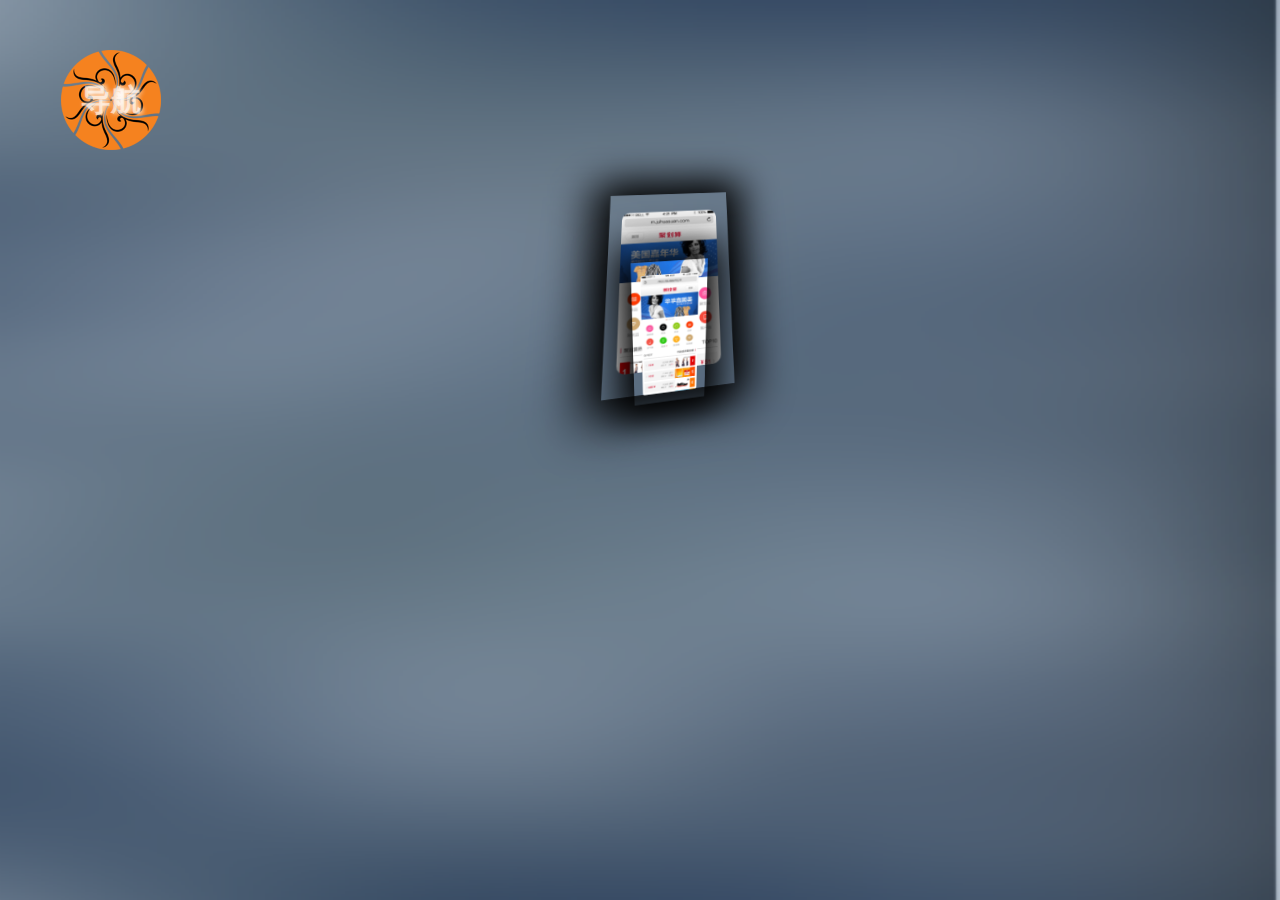
<file: index.html>
<!doctype html>
<html>
<head>
<meta charset="utf-8">
<title>手机作品页面</title>
<meta name="viewport" content="width=device-width, user-scalable=no, initial-scale=1.0">
<meta name="apple-mobile-web-app-capable" content="yes">
<meta name="apple-mobile-web-app-status-bar-style" content="black">
<link href="css/common.css" rel="stylesheet">
<link href="css/mobile.css"rel="stylesheet">
<link href="css/common.css" rel="stylesheet">
<script src="js/mobile.js"></script>
</head>

<body>
<div class="wrap">
	<a href="javascript:;" class="whole">导航</a>
    <input type="button" class="btn1" value="仿聚划算手机页面">
    <input type="button" class="btn2" value="华之腾手机页面">
    <input type="button" class="btn3" value="computer">
    <input type="button" class="btn4" value="自适应布局(gulp)">
    <ul	class="list">
    	<li>
        	<a href="javascript:;" target="_blank">
            	<div class="pad">
                	<span></span>
                </div>
            </a>
            <a href="javascript:;" target="_blank">
            	<div class="phone">
                	<span></span>
                </div>
            </a>
        </li>
    </ul>
</div>
</body>
</html>
</file>
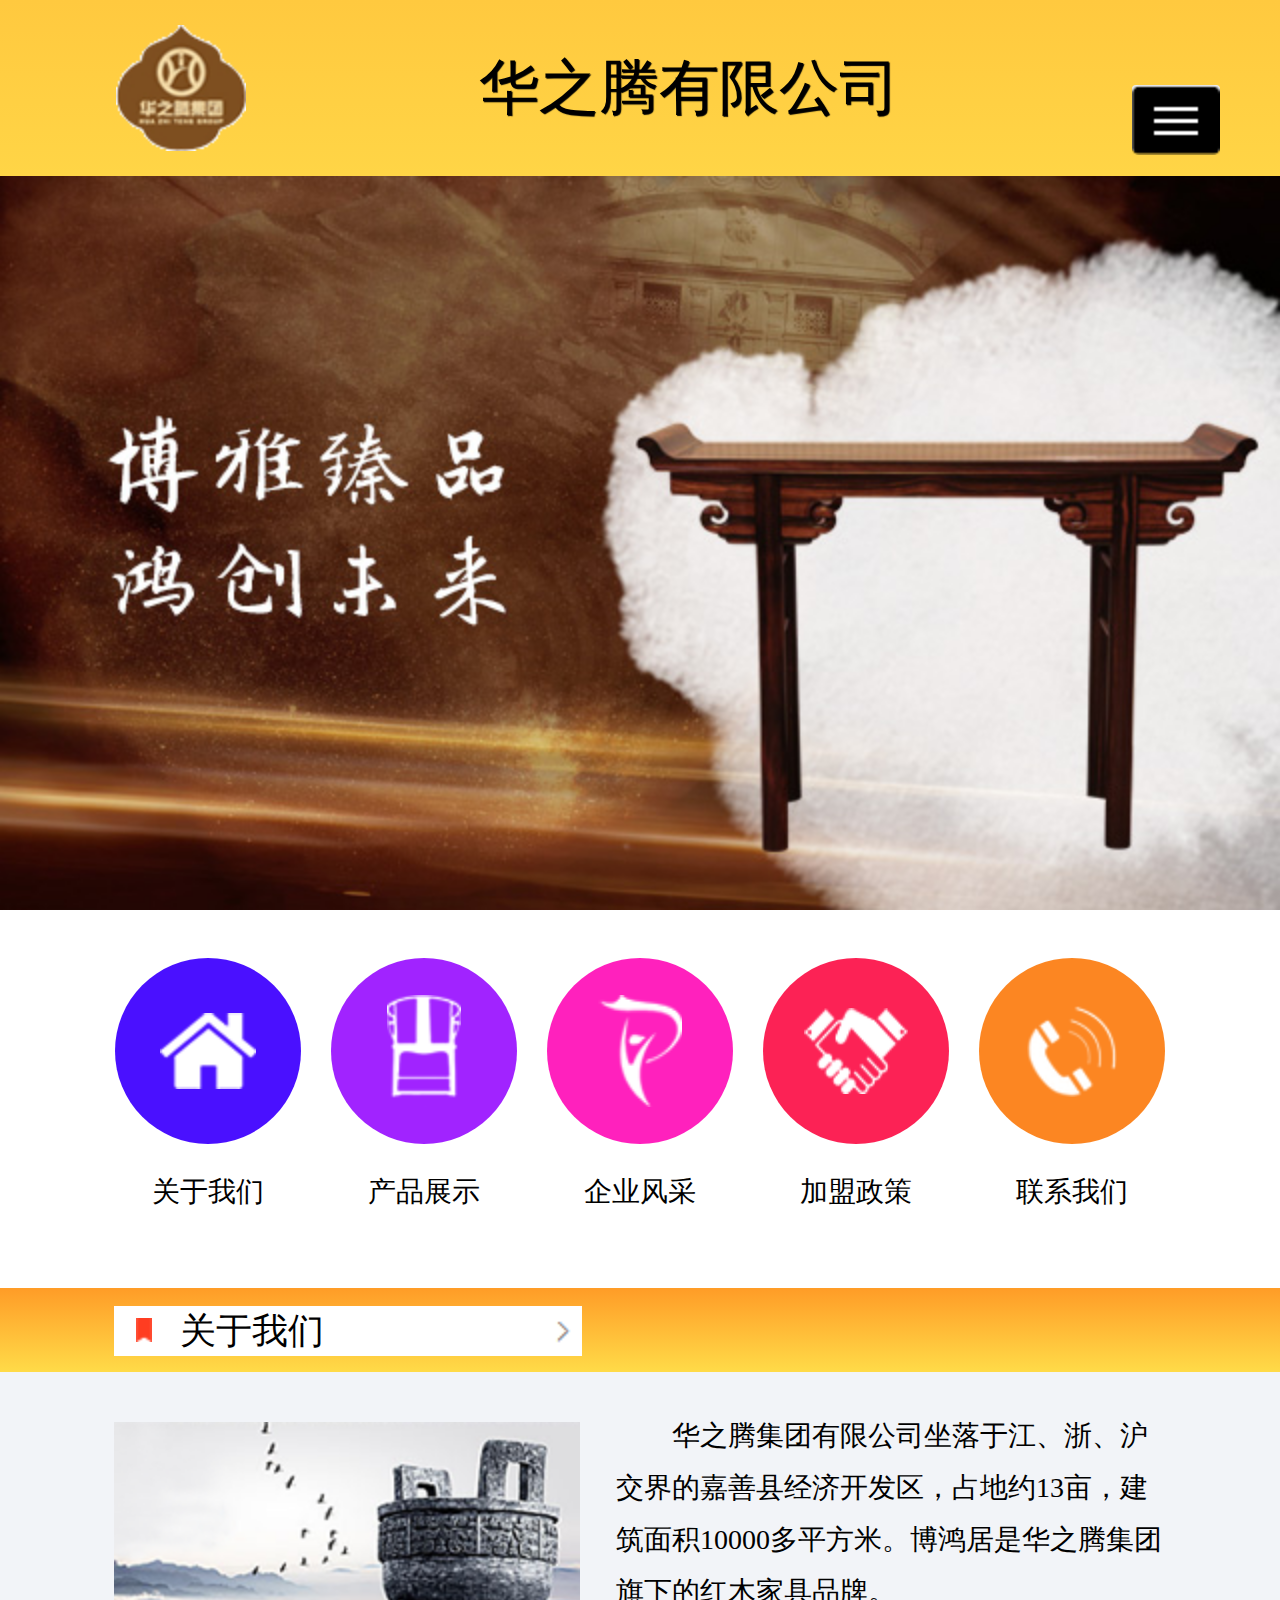
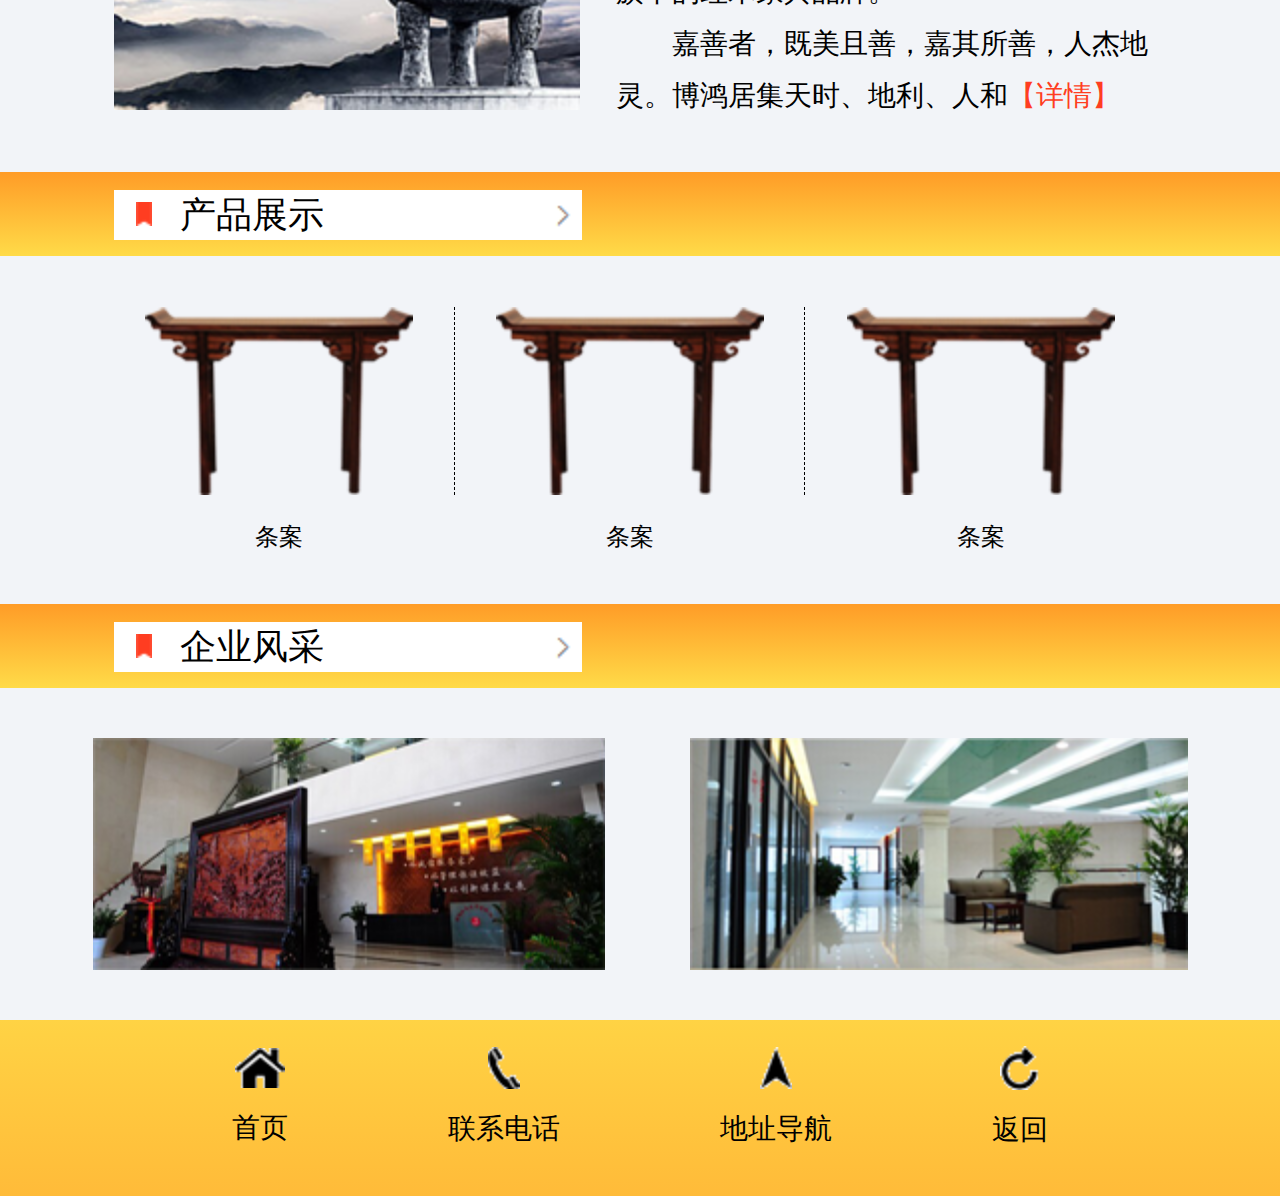
<file: hzt/index.html>
<!doctype html>
<html>
<head>
<meta charset="utf-8">
<title>华之腾微网站</title>
<meta name="viewport" content="width=device-width, user-scalable=no, inital-scale=1.0">
<meta name="apple-mobile-web-app-capable" content="yes">
<meta name="apple-mobile-web-app-status-bar-style" content="black" >
<link rel="stylesheet" href="css/common.css" >
<link rel="stylesheet" href="css/base.css">
<link rel="stylesheet" href="css/index.css">
<script src="js/base.js"></script>
</head>

<body>
	<div class="wrap">
    	<header>
        	<div class="g-head">
<!--            	<h1 class="logo"><img src="images/logo.png"></h1>
-->
				<div class="logo"><img src="images/logo.png"></div>
                <div class="h-tit">华之腾有限公司</div>
                <button class="menu-btn" type="button">
                   <img src="images/menu.png">
                </button>
                <div class="menu" id="menu">
                    <ul class="menu-list">
                        <li><a href="javascirpt:;" class="active">首页</a></li>
                        <li><a href="javascirpt:;">公司简介</a></li>
                        <li><a href="javascirpt:;">产品展示</a></li>
    
                        <li><a href="javascirpt:;">资质荣誉</a></li>
                        <li><a href="javascirpt:;">专卖店</a></li>
                        <li><a href="javascirpt:;">联系我们</a></li>
                    </ul>
                </div>
            </div>
        </header>
        <!-- 内容 start -->
        <!-- **************首页 start***************** -->
        <section class="cont s-index">
        	<!-- banner  start -->
            <div class="i-banner">
            	<ul>
                	<li><img src="images/index/1.jpg"></li>
                	<li><img src="images/index/2.jpg"></li>
                </ul>
            </div>
        	<!-- banner  end -->
            <!-- 中间导航 start -->
            <div class="s-bar">
            	<ul class="s-menu-list">
                	<li><a href="home.html" class="home"><em></em><span>关于我们</span></a></li>
                	<li><a href="product.html" class="product"><em></em><span>产品展示</span></a></li>
                	<li><a href="style.html" class="style"><em></em><span>企业风采</span></a></li>
                	<li><a href="join.html" class="join"><em></em><span>加盟政策</span></a></li>
                	<li><a href="contact.html" class="contact"><em></em><span>联系我们</span></a></li>
                </ul>
            </div>
            <!-- 中间导航 start -->
            <!-- 分块介绍 start -->
            <div class="s-content">
            	<!-- 关于我们 -->
            	<div class="cont-bar">
                	<div class="cont-tit">
                    	<span>关于我们</span>
                        <a href="home.html"><i></i></a>
                    </div>
                </div>
                <div class="cont-itme">
                	<div class="home clearfix">
                    	<img src="images/index/home-img.png">
                        <div class="home-text">
                        	<p>华之腾集团有限公司坐落于江、浙、沪交界的嘉善县经济开发区，占地约13亩，建筑面积10000多平方米。博鸿居是华之腾集团旗下的红木家具品牌。
</p>
							<p>嘉善者，既美且善，嘉其所善，人杰地灵。博鸿居集天时、地利、人和<a href="javascript:;" class="more">【详情】</a></p>
                        </div>
                    </div>
               	</div>
            </div>
            <!-- 产品展示 -->
            <div class="s-content">
            	<!-- 产品展示 -->
            	<div class="cont-bar">
                	<div class="cont-tit">
                    	<span>产品展示</span>
                        <a href="product.html"><i></i></a>
                    </div>
                </div>
                <div class="cont-itme">
                	<div class="product clearfix">
                    	<ul class="prod-list">
                        	<li>
                            	<a href="javascript:;">
                                	<img src="images/index/production.png">
                                </a>
                                <span>条案</span>
                            </li>
                        	<li>
                            	<a href="javascript:;">
                                	<img src="images/index/production.png">
                                </a>
                                <span>条案</span>
                            </li>
                        	<li>
                            	<a href="javascript:;">
                                	<img src="images/index/production.png">
                                </a>
                                <span>条案</span>
                            </li>
                        </ul>
                    </div>
               	</div>
            </div>
            <!-- 产品展示 end -->
            <!-- 企业风采 start -->
            <div class="s-content">
            	<!-- 企业风采 -->
            	<div class="cont-bar">
                	<div class="cont-tit">
                    	<span>企业风采</span>
                        <a href="style.html"><i></i></a>
                    </div>
                </div>
                <div class="cont-itme">
                	<div class="style">
                    	<ul class="style-list">
                        	<li><a href="javascript:;" class="style-a"><img src="images/index/style-2.png"></a></li>
                        	<li><a href="javascript:;" class="style-b"><img src="images/index/style-1.png"></a></li>

                        </ul>
                    </div>
               	</div>
            </div>
            <!-- 企业风采 end -->
            <!-- 分块介绍 end -->
        </section>
        <!-- **************首页 end***************** -->
        <!-- 内容 end -->
        <footer>
        	<div class="f-nav">
            	<a href="index.html" class="home"><img src="images/home.png">首页</a>
                <a href="contact.html" class="phone"><img src="images/phone.png">联系电话</a>
            	<a href="javascript:;" class="address"><img src="images/address.png">地址导航</a>
                <a href="index.html" class="return"><img src="images/return.png">返回</a>
            </div>
        </footer>
    </div>
</body>
</html>
</file>
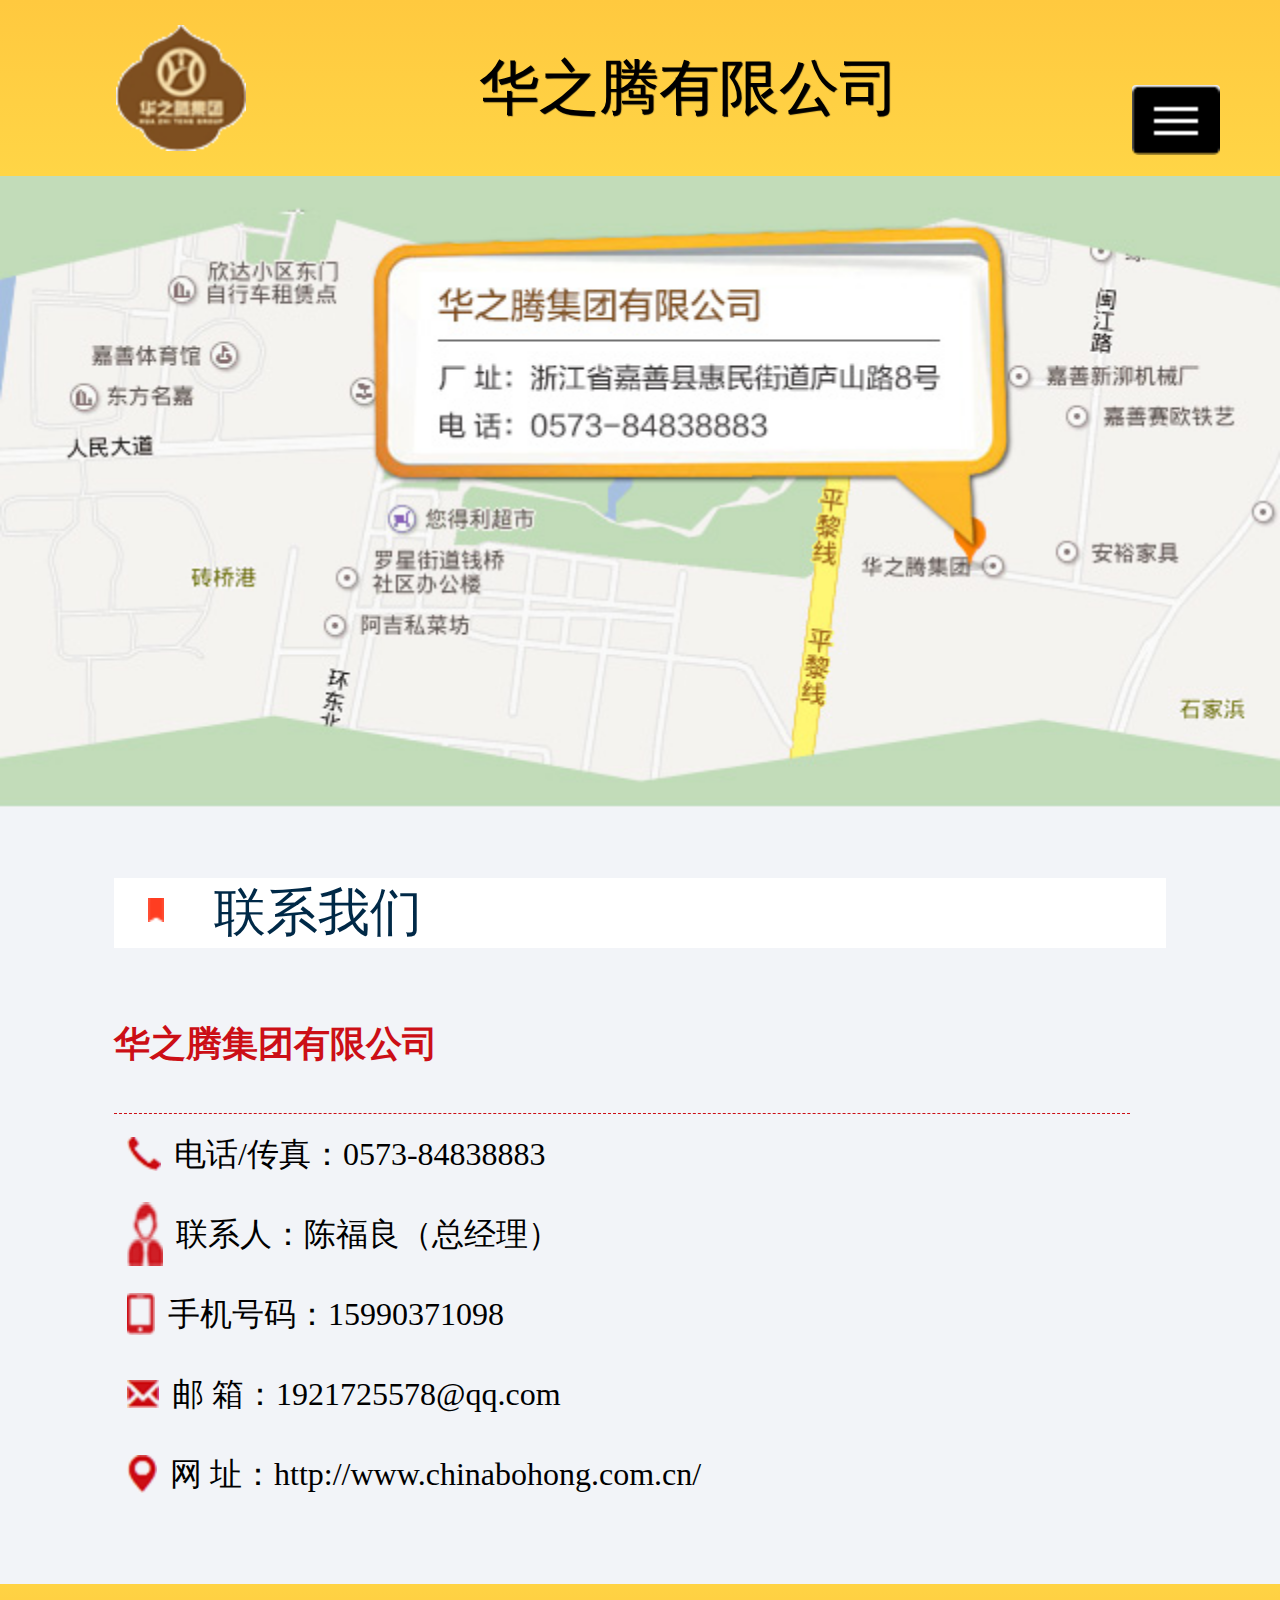
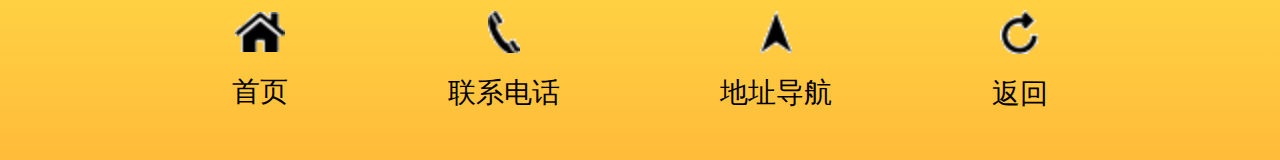
<file: hzt/contact.html>
<!doctype html>
<html>
<head>
<meta charset="utf-8">
<title>华之腾微网站</title>
<meta name="viewport" content="width=device-width, user-scalable=no, inital-scale=1.0">
<meta name="apple-mobile-web-app-capable" content="yes">
<meta name="apple-mobile-web-app-status-bar-style" content="black" >
<link rel="stylesheet" href="css/common.css" >
<link rel="stylesheet" href="css/base.css">
<link rel="stylesheet" href="css/contact.css">
<script src="js/base.js"></script>
</head>

<body>
	<div class="wrap">
    	<header>
        	<div class="g-head">
<!--            	<h1 class="logo"><img src="images/logo.png"></h1>
-->
				<div class="logo"><img src="images/logo.png"></div>
                <div class="h-tit">华之腾有限公司</div>
                <button class="menu-btn" type="button">
                   <img src="images/menu.png">
                </button>
                <div class="menu">
                    <ul class="menu-list">
                        <li><a href="javascirpt:;" class="active">首页</a></li>
                        <li><a href="javascirpt:;">公司简介</a></li>
                        <li><a href="javascirpt:;">产品展示</a></li>
    
                        <li><a href="javascirpt:;">资质荣誉</a></li>
                        <li><a href="javascirpt:;">专卖店</a></li>
                        <li><a href="javascirpt:;">联系我们</a></li>
                    </ul>
                </div>
            </div>
        </header>
        <!-- 内容 start -->
        <section class="cont g-contact">
        	<!-- banner  start -->
            <div class="banner">
            	<img src="images/contact/map.jpg">
            </div>
            <div class="contact-show">
            	<div class="contact-bar">
                	<span>联系我们</span>
                </div>
                <div class="contact-item">
                	<h4 class="tit">华之腾集团有限公司</h4>
                    <ul class="cont-list">
                    	<li><span class="tel"><i>电话</i>电话/传真：0573-84838883</span></li>
                    	<li><span class="person"><i>联系人</i>联系人：陈福良（总经理）</span></li>
                    	<li><span class="phone"><i>手机号</i>手机号码：15990371098</span></li>
                    	<li><span class="email"><i>邮箱</i>邮 箱：1921725578@qq.com</span></li>
                    	<li><span class="address"><i>网址</i>网 址：<a>http://www.chinabohong.com.cn/</a></span></li>
                   </ul>
                </div>
            </div>
        	<!-- banner  end -->
        </section>
        <!-- 内容 end -->
        <footer>
        	<div class="f-nav">
            	<a href="index.html" class="home"><img src="images/home.png">首页</a>
                <a href="contact.html" class="phone"><img src="images/phone.png">联系电话</a>
            	<a href="javascript:;" class="address"><img src="images/address.png">地址导航</a>
                <a href="index.html" class="return"><img src="images/return.png">返回</a>
            </div>
        </footer>
    </div>
</body>
</html>
</file>
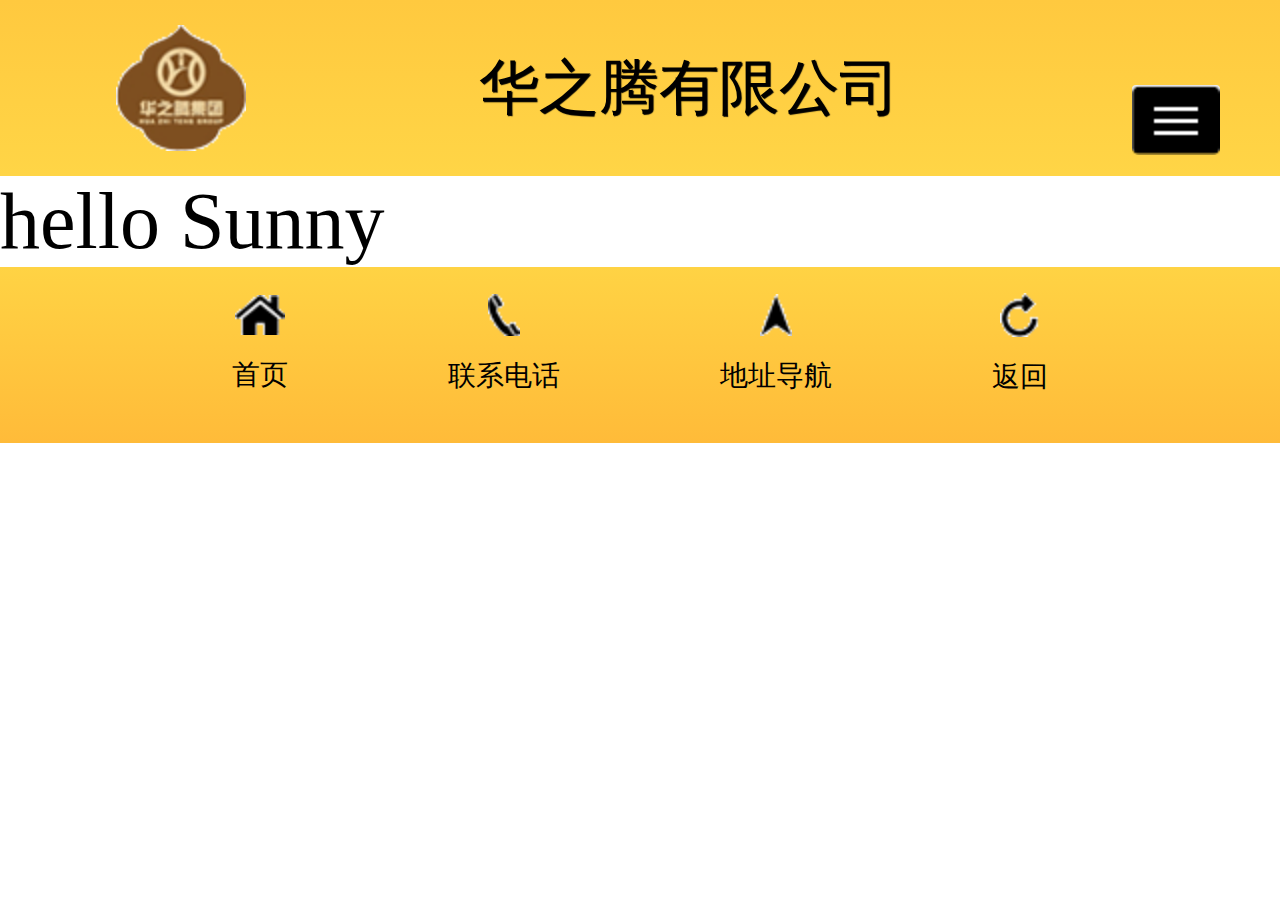
<file: hzt/demo.html>
<!doctype html>
<html>
<head>
<meta charset="utf-8">
<title>华之腾微网站</title>
<meta name="viewport" content="width=device-width, user-scalable=no, inital-scale=1.0">
<meta name="apple-mobile-web-app-capable" content="yes">
<meta name="apple-mobile-web-app-status-bar-style" content="black" >
<link rel="stylesheet" href="css/common.css" >
<link rel="stylesheet" href="css/base.css">
<script src="js/base.js"></script>
</head>

<body>
	<div class="wrap">
    	<header>
        	<div class="g-head">
<!--            	<h1 class="logo"><img src="images/logo.png"></h1>
-->
				<div class="logo"><img src="images/logo.png"></div>
                <div class="h-tit">华之腾有限公司</div>
                <button class="menu-btn" type="button">
                   <img src="images/menu.png">
                </button>
                <div class="menu">
                    <ul class="menu-list">
                        <li><a href="javascirpt:;" class="active">首页</a></li>
                        <li><a href="javascirpt:;">公司简介</a></li>
                        <li><a href="javascirpt:;">产品展示</a></li>
    
                        <li><a href="javascirpt:;">资质荣誉</a></li>
                        <li><a href="javascirpt:;">专卖店</a></li>
                        <li><a href="javascirpt:;">联系我们</a></li>
                    </ul>
                </div>
            </div>
        </header>
        <!-- 内容 start -->
        <section class="cont index">
        	<!-- banner  start -->
            <div class="">hello Sunny</div>
        	<!-- banner  end -->
        </section>
        <!-- 内容 end -->
        <footer>
        	<div class="f-nav">
            	<a href="javascript:;" class="home"><img src="images/home.png">首页</a>
                <a href="javascript:;" class="phone"><img src="images/phone.png">联系电话</a>
            	<a href="javascript:;" class="address"><img src="images/address.png">地址导航</a>
                <a href="javascript:;" class="return"><img src="images/return.png">返回</a>
            </div>
        </footer>
    </div>
</body>
</html>
</file>
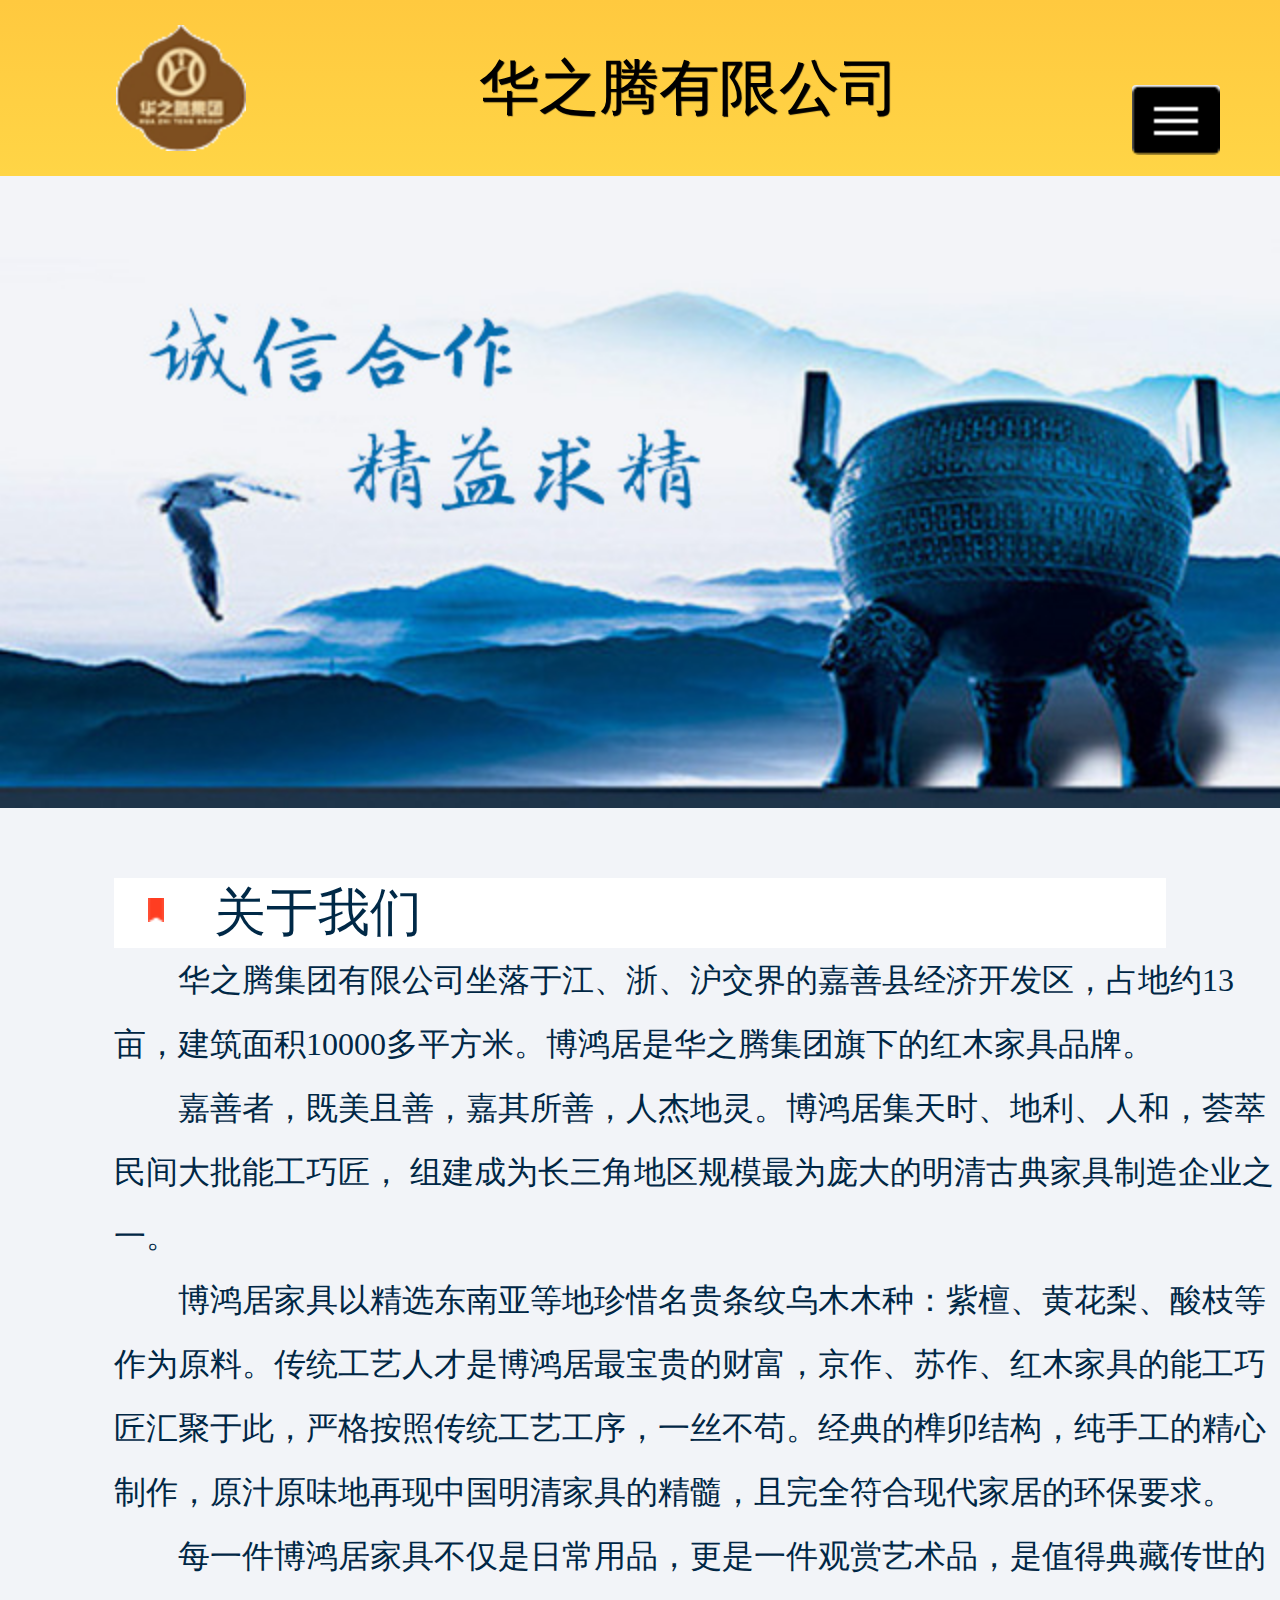
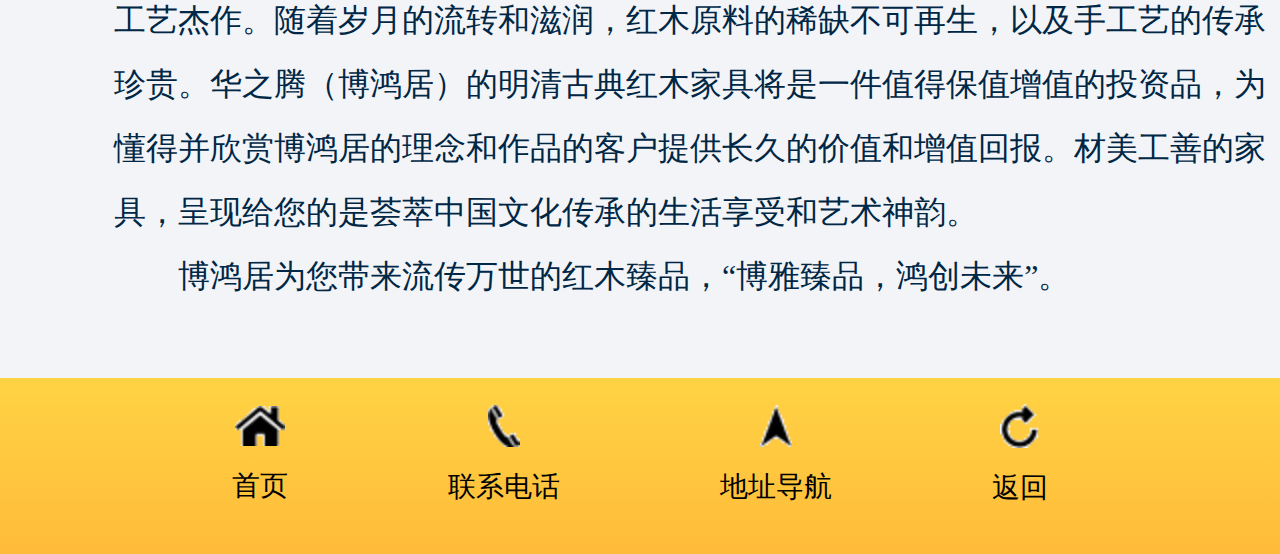
<file: hzt/home.html>
<!doctype html>
<html>
<head>
<meta charset="utf-8">
<title>华之腾微网站</title>
<meta name="viewport" content="width=device-width, user-scalable=no, inital-scale=1.0">
<meta name="apple-mobile-web-app-capable" content="yes">
<meta name="apple-mobile-web-app-status-bar-style" content="black" >
<link rel="stylesheet" href="css/common.css" >
<link rel="stylesheet" href="css/base.css">
<link rel="stylesheet" href="css/home.css">
<script src="js/base.js"></script>
</head>

<body>
	<div class="wrap">
    	<header>
        	<div class="g-head">
<!--            	<h1 class="logo"><img src="images/logo.png"></h1>
-->
				<div class="logo"><img src="images/logo.png"></div>
                <div class="h-tit">华之腾有限公司</div>
                <button class="menu-btn" type="button">
                   <img src="images/menu.png">
                </button>
                <div class="menu">
                    <ul class="menu-list">
                        <li><a href="javascirpt:;" class="active">首页</a></li>
                        <li><a href="javascirpt:;">公司简介</a></li>
                        <li><a href="javascirpt:;">产品展示</a></li>
    
                        <li><a href="javascirpt:;">资质荣誉</a></li>
                        <li><a href="javascirpt:;">专卖店</a></li>
                        <li><a href="javascirpt:;">联系我们</a></li>
                    </ul>
                </div>
            </div>
        </header>
        <!-- 内容 start -->
        <section class="cont g-home">
        	<!-- banner  start -->
            <div class="banner">
            	<img src="images/home/home.jpg">
            </div>
            <div class="home-show">
            	<div class="home-bar">
                	<span>关于我们</span>
                </div>
                <div class="home-item">
                	<p>华之腾集团有限公司坐落于江、浙、沪交界的嘉善县经济开发区，占地约13亩，建筑面积10000多平方米。博鸿居是华之腾集团旗下的红木家具品牌。</p>
                	   <p> 嘉善者，既美且善，嘉其所善，人杰地灵。博鸿居集天时、地利、人和，荟萃民间大批能工巧匠， 组建成为长三角地区规模最为庞大的明清古典家具制造企业之一。</p>
                	    <p>博鸿居家具以精选东南亚等地珍惜名贵条纹乌木木种：紫檀、黄花梨、酸枝等作为原料。传统工艺人才是博鸿居最宝贵的财富，京作、苏作、红木家具的能工巧匠汇聚于此，严格按照传统工艺工序，一丝不苟。经典的榫卯结构，纯手工的精心制作，原汁原味地再现中国明清家具的精髓，且完全符合现代家居的环保要求。</p>
                	    <p>每一件博鸿居家具不仅是日常用品，更是一件观赏艺术品，是值得典藏传世的工艺杰作。随着岁月的流转和滋润，红木原料的稀缺不可再生，以及手工艺的传承珍贵。华之腾（博鸿居）的明清古典红木家具将是一件值得保值增值的投资品，为懂得并欣赏博鸿居的理念和作品的客户提供长久的价值和增值回报。材美工善的家具，呈现给您的是荟萃中国文化传承的生活享受和艺术神韵。</p>
               	   <p> 博鸿居为您带来流传万世的红木臻品，“博雅臻品，鸿创未来”。</p>
                </div>
            </div>
        	<!-- banner  end -->
        </section>
        <!-- 内容 end -->
        <footer>
        	<div class="f-nav">
            	<a href="index.html" class="home"><img src="images/home.png">首页</a>
                <a href="contact.html" class="phone"><img src="images/phone.png">联系电话</a>
            	<a href="javascript:;" class="address"><img src="images/address.png">地址导航</a>
                <a href="index.html" class="return"><img src="images/return.png">返回</a>
            </div>
        </footer>
    </div>
</body>
</html>
</file>
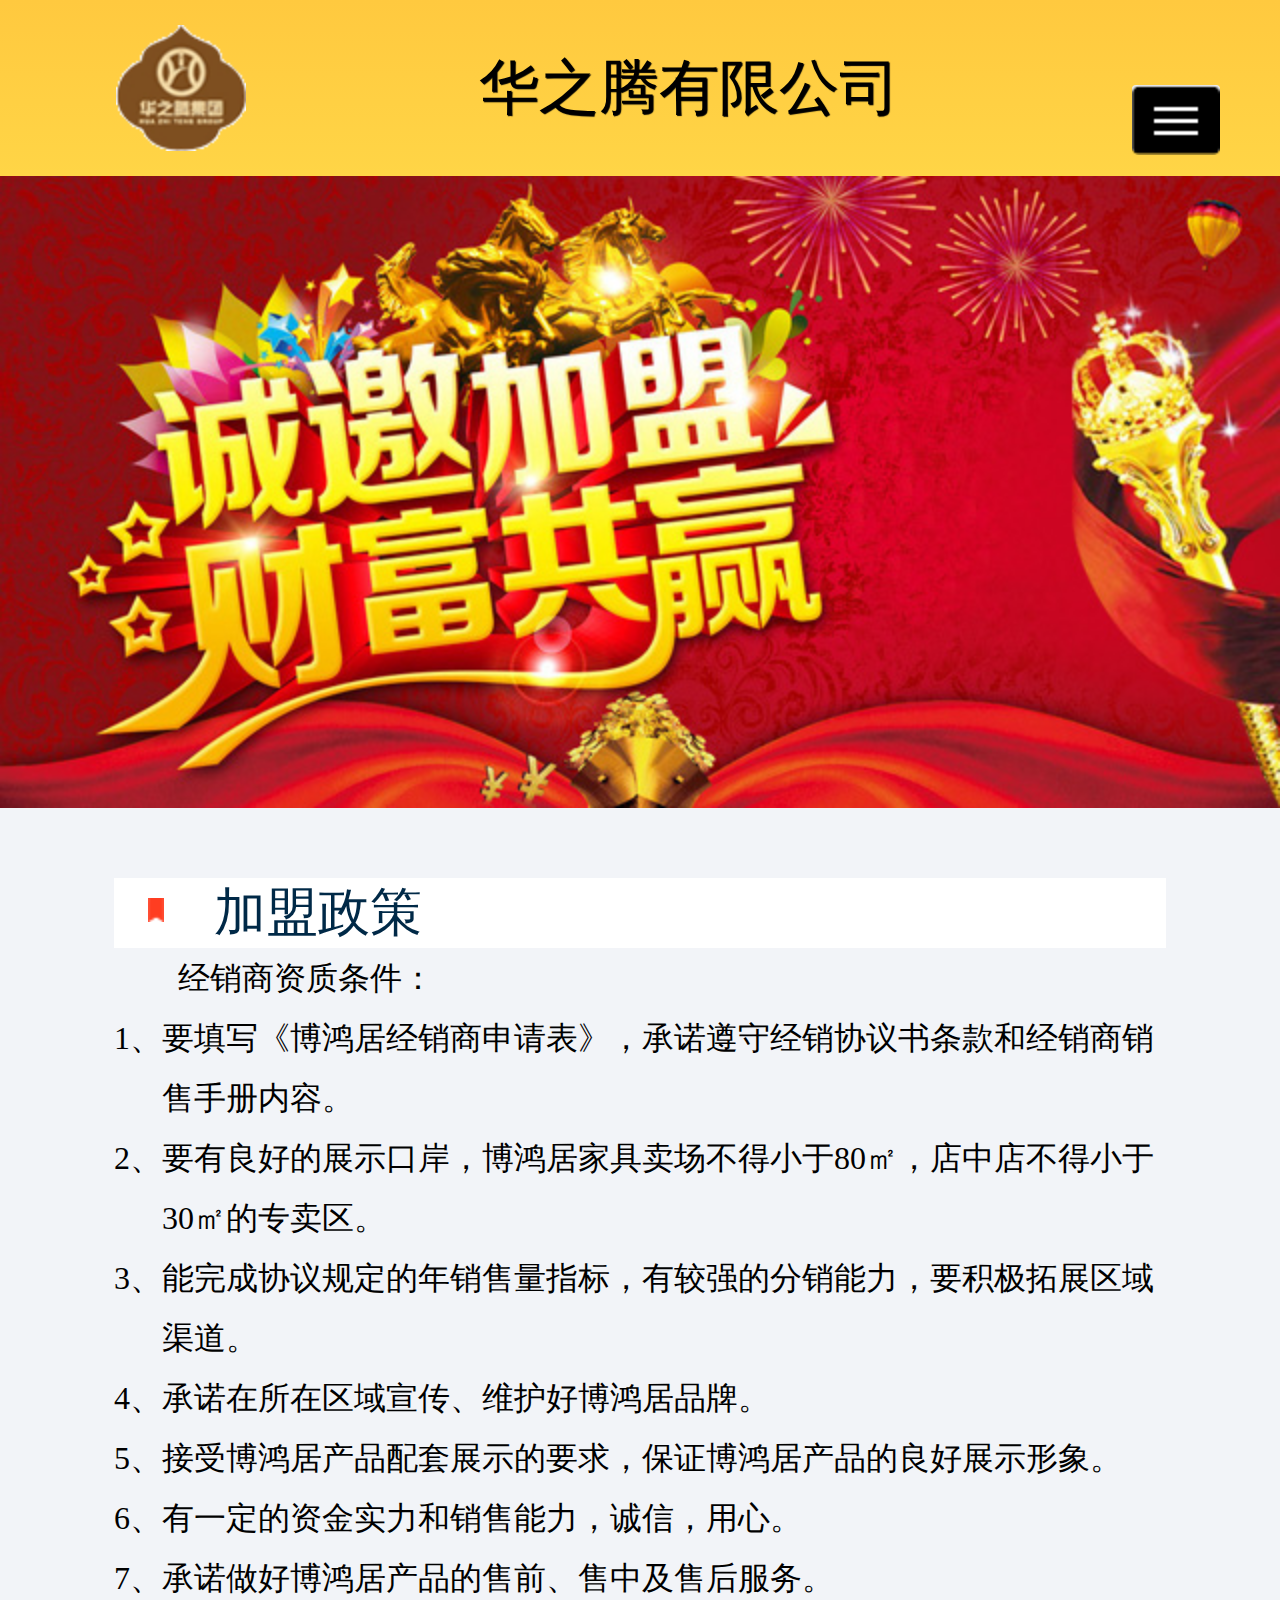
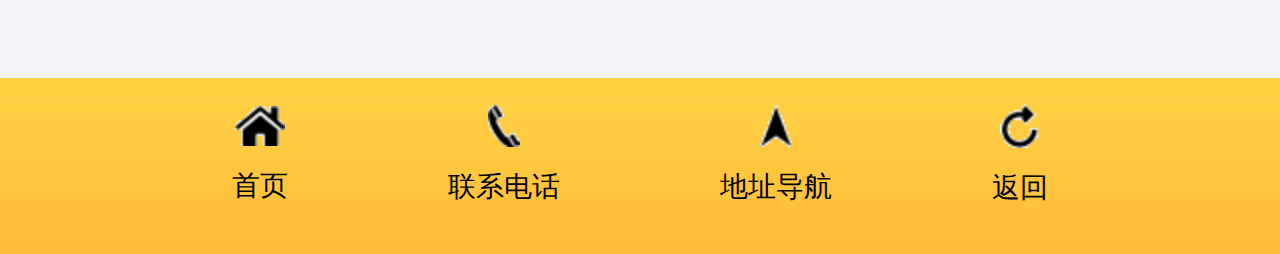
<file: hzt/join.html>
<!doctype html>
<html>
<head>
<meta charset="utf-8">
<title>华之腾微网站</title>
<meta name="viewport" content="width=device-width, user-scalable=no, inital-scale=1.0">
<meta name="apple-mobile-web-app-capable" content="yes">
<meta name="apple-mobile-web-app-status-bar-style" content="black" >
<link rel="stylesheet" href="css/common.css" >
<link rel="stylesheet" href="css/base.css">
<link rel="stylesheet" href="css/join.css">
<script src="js/base.js"></script>
</head>

<body>
	<div class="wrap">
    	<header>
        	<div class="g-head">
<!--            	<h1 class="logo"><img src="images/logo.png"></h1>
-->
				<div class="logo"><img src="images/logo.png"></div>
                <div class="h-tit">华之腾有限公司</div>
                <button class="menu-btn" type="button">
                   <img src="images/menu.png">
                </button>
                <div class="menu">
                    <ul class="menu-list">
                        <li><a href="javascirpt:;" class="active">首页</a></li>
                        <li><a href="javascirpt:;">公司简介</a></li>
                        <li><a href="javascirpt:;">产品展示</a></li>
    
                        <li><a href="javascirpt:;">资质荣誉</a></li>
                        <li><a href="javascirpt:;">专卖店</a></li>
                        <li><a href="javascirpt:;">联系我们</a></li>
                    </ul>
                </div>
            </div>
        </header>
        <!-- 内容 start -->
        <section class="cont g-join">
        	<!-- banner  start -->
            <div class="banner">
            	<img src="images/join/join.jpg">
            </div>
            <div class="join-show">
            	<div class="join-bar">
                	<span>加盟政策</span>
                </div>
                <div class="join-item">
                	<p class="tit">经销商资质条件：</p>
                    <ol>
                    	<li>
                        	<i>1、</i><span>要填写《博鸿居经销商申请表》，承诺遵守经销协议书条款和经销商销售手册内容。</span>
						</li>
                    	<li>
                        	<i>2、</i><span>要有良好的展示口岸，博鸿居家具卖场不得小于80㎡，店中店不得小于30㎡的专卖区。</span>
						</li>
                    	<li>
                        	<i>3、</i><span>能完成协议规定的年销售量指标，有较强的分销能力，要积极拓展区域渠道。</span>
						</li>
                    	<li>
                        	<i>4、</i><span>承诺在所在区域宣传、维护好博鸿居品牌。</span>
						</li>
                    	<li>
                        	<i>5、</i><span>接受博鸿居产品配套展示的要求，保证博鸿居产品的良好展示形象。</span>
						</li>
                    	<li>
                        	<i>6、</i><span>有一定的资金实力和销售能力，诚信，用心。</span>
						</li>
                    	<li>
                        	<i>7、</i><span>承诺做好博鸿居产品的售前、售中及售后服务。</span>
						</li>
                    </ol>
                </div>
            </div>
        	<!-- banner  end -->
        </section>
        <!-- 内容 end -->
        <footer>
        	<div class="f-nav">
            	<a href="index.html" class="home"><img src="images/home.png">首页</a>
                <a href="contact.html" class="phone"><img src="images/phone.png">联系电话</a>
            	<a href="javascript:;" class="address"><img src="images/address.png">地址导航</a>
                <a href="index.html" class="return"><img src="images/return.png">返回</a>
            </div>
        </footer>
    </div>
</body>
</html>
</file>
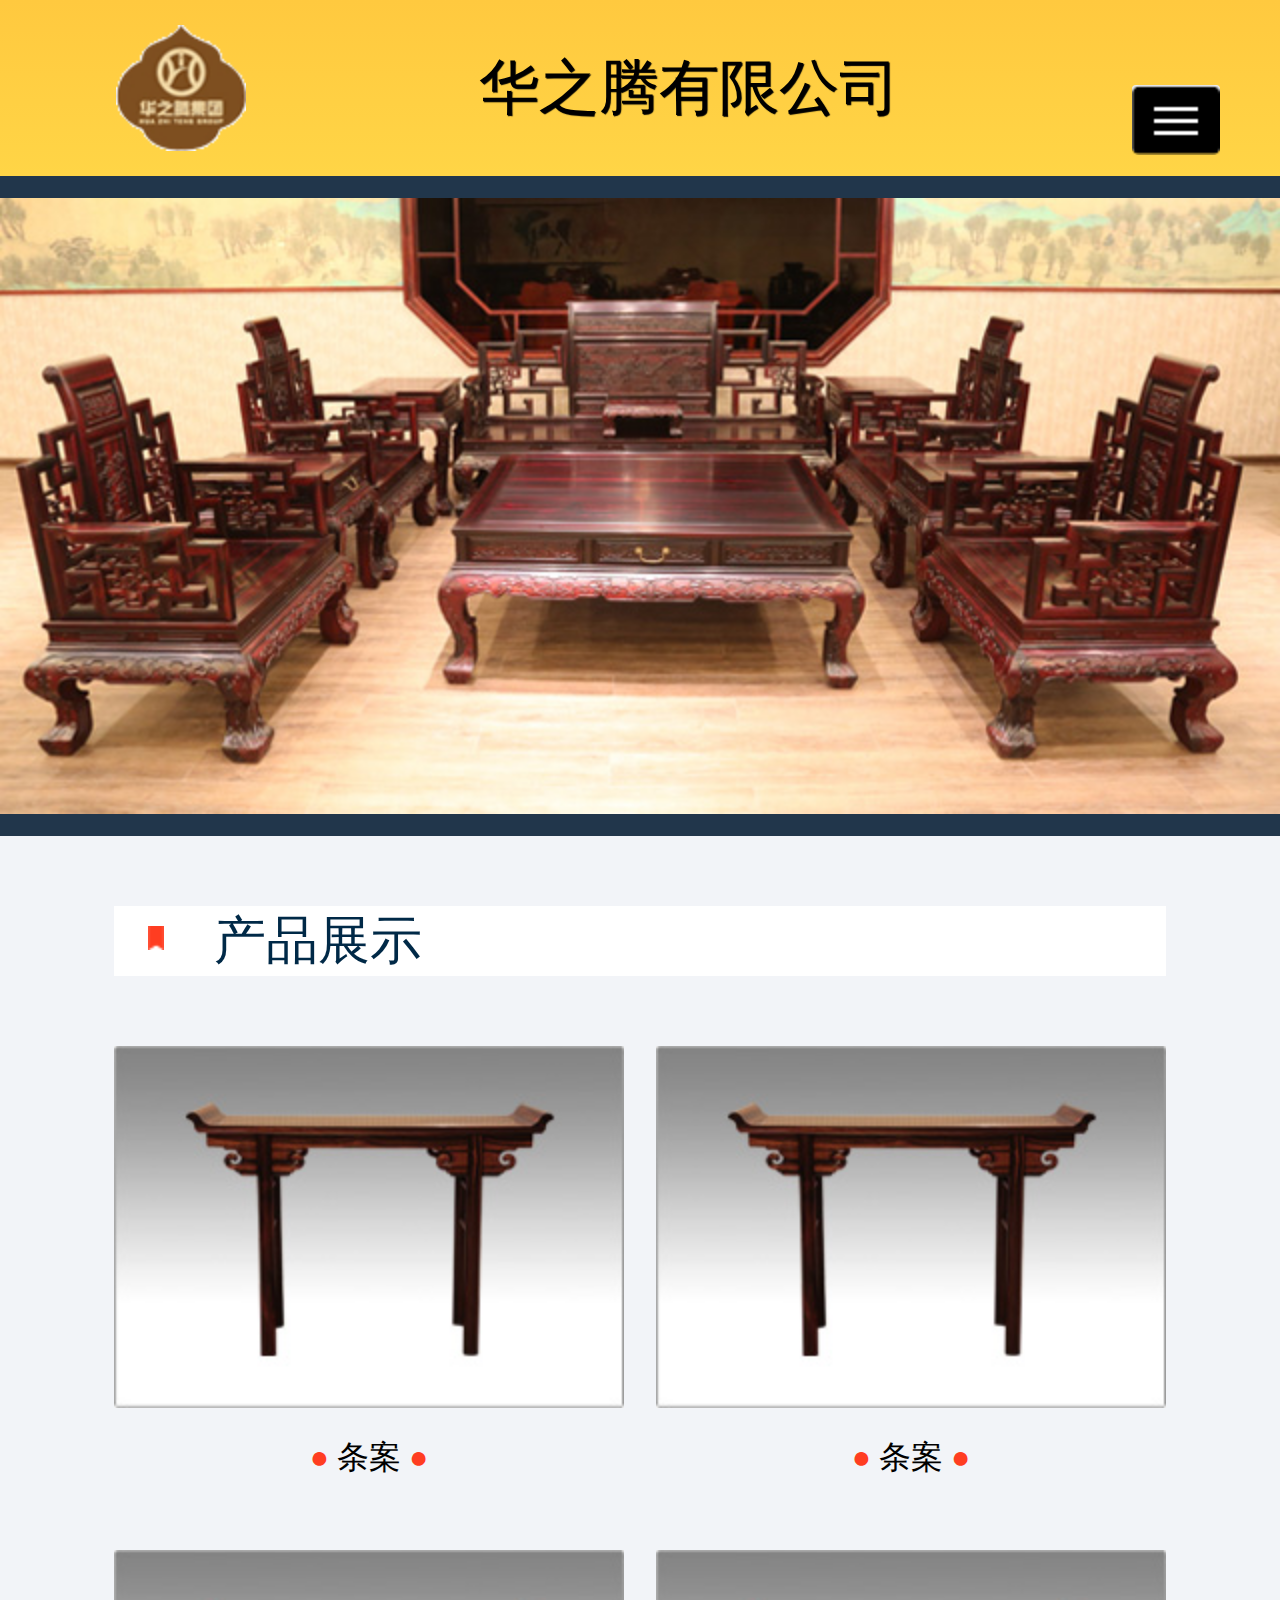
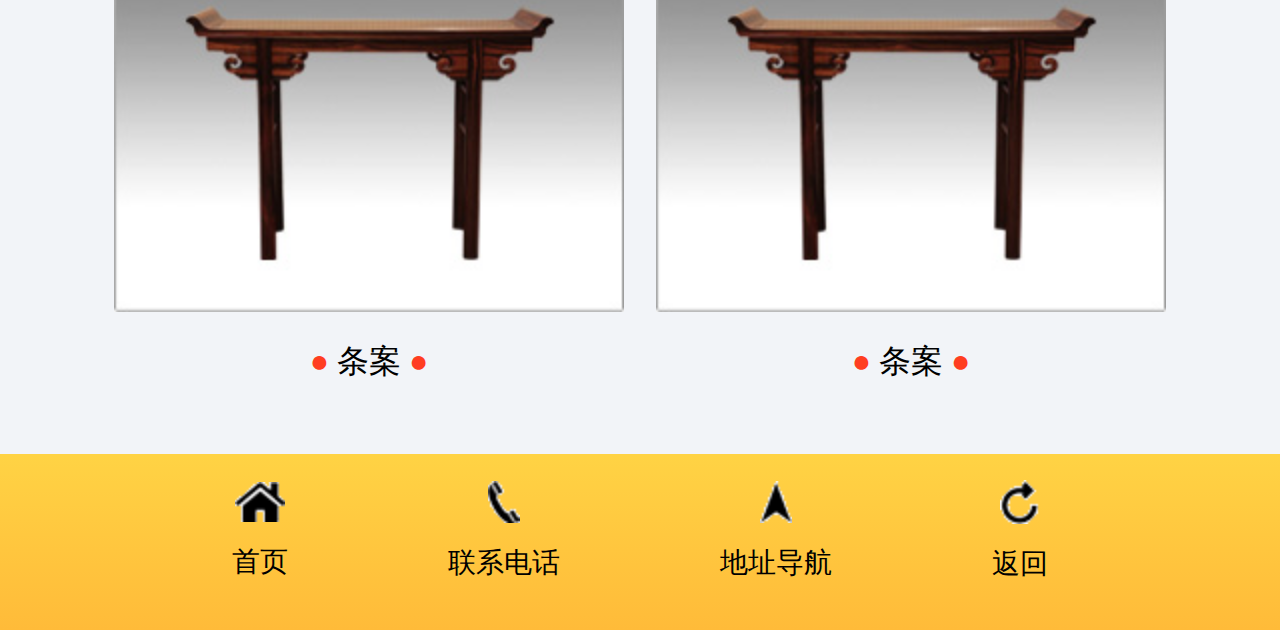
<file: hzt/product.html>
<!doctype html>
<html>
<head>
<meta charset="utf-8">
<title>华之腾微网站</title>
<meta name="viewport" content="width=device-width, user-scalable=no, inital-scale=1.0">
<meta name="apple-mobile-web-app-capable" content="yes">
<meta name="apple-mobile-web-app-status-bar-style" content="black" >
<link rel="stylesheet" href="css/common.css" >
<link rel="stylesheet" href="css/base.css">
<link rel="stylesheet" href="css/product.css">
<script src="js/base.js"></script>
</head>

<body>
	<div class="wrap">
    	<header>
        	<div class="g-head">
<!--            	<h1 class="logo"><img src="images/logo.png"></h1>
-->
				<div class="logo"><img src="images/logo.png"></div>
                <div class="h-tit">华之腾有限公司</div>
                <button class="menu-btn" type="button">
                   <img src="images/menu.png">
                </button>
                <div class="menu">
                    <ul class="menu-list">
                        <li><a href="javascirpt:;" class="active">首页</a></li>
                        <li><a href="javascirpt:;">公司简介</a></li>
                        <li><a href="javascirpt:;">产品展示</a></li>
    
                        <li><a href="javascirpt:;">资质荣誉</a></li>
                        <li><a href="javascirpt:;">专卖店</a></li>
                        <li><a href="javascirpt:;">联系我们</a></li>
                    </ul>
                </div>
            </div>
        </header>
        <!-- 内容 start -->
        <section class="cont g-product">
        	<!-- banner  start -->
            <div class="banner">
            	<img src="images/product/product.jpg">
            </div>
            <div class="product-show">
            	<div class="product-bar">
                	<span>产品展示</span>
                </div>
                <div class="product-item">
                	 <ul class="prod-list">
                        <li>
                            <img src="images/product/p_1.jpg">
                            <span><i>●</i>条案<i>●</i></span>
                        </li>
                        <li>
                            <img src="images/product/p_1.jpg">
                            <span><i>●</i>条案<i>●</i></span>
                        </li>
    
                        <li>
                            <img src="images/product/p_1.jpg">
                            <span><i>●</i>条案<i>●</i></span>
                        </li>
    
                        <li>
                            <img src="images/product/p_1.jpg">
                            <span><i>●</i>条案<i>●</i></span>
                        </li>
                    </ul>
                </div>
            </div>
        	<!-- banner  end -->
        </section>
        <!-- 内容 end -->
        <footer>
        	<div class="f-nav">
            	<a href="index.html" class="home"><img src="images/home.png">首页</a>
                <a href="contact.html" class="phone"><img src="images/phone.png">联系电话</a>
            	<a href="javascript:;" class="address"><img src="images/address.png">地址导航</a>
                <a href="index.html" class="return"><img src="images/return.png">返回</a>
            </div>
        </footer>
    </div>
</body>
</html>
</file>
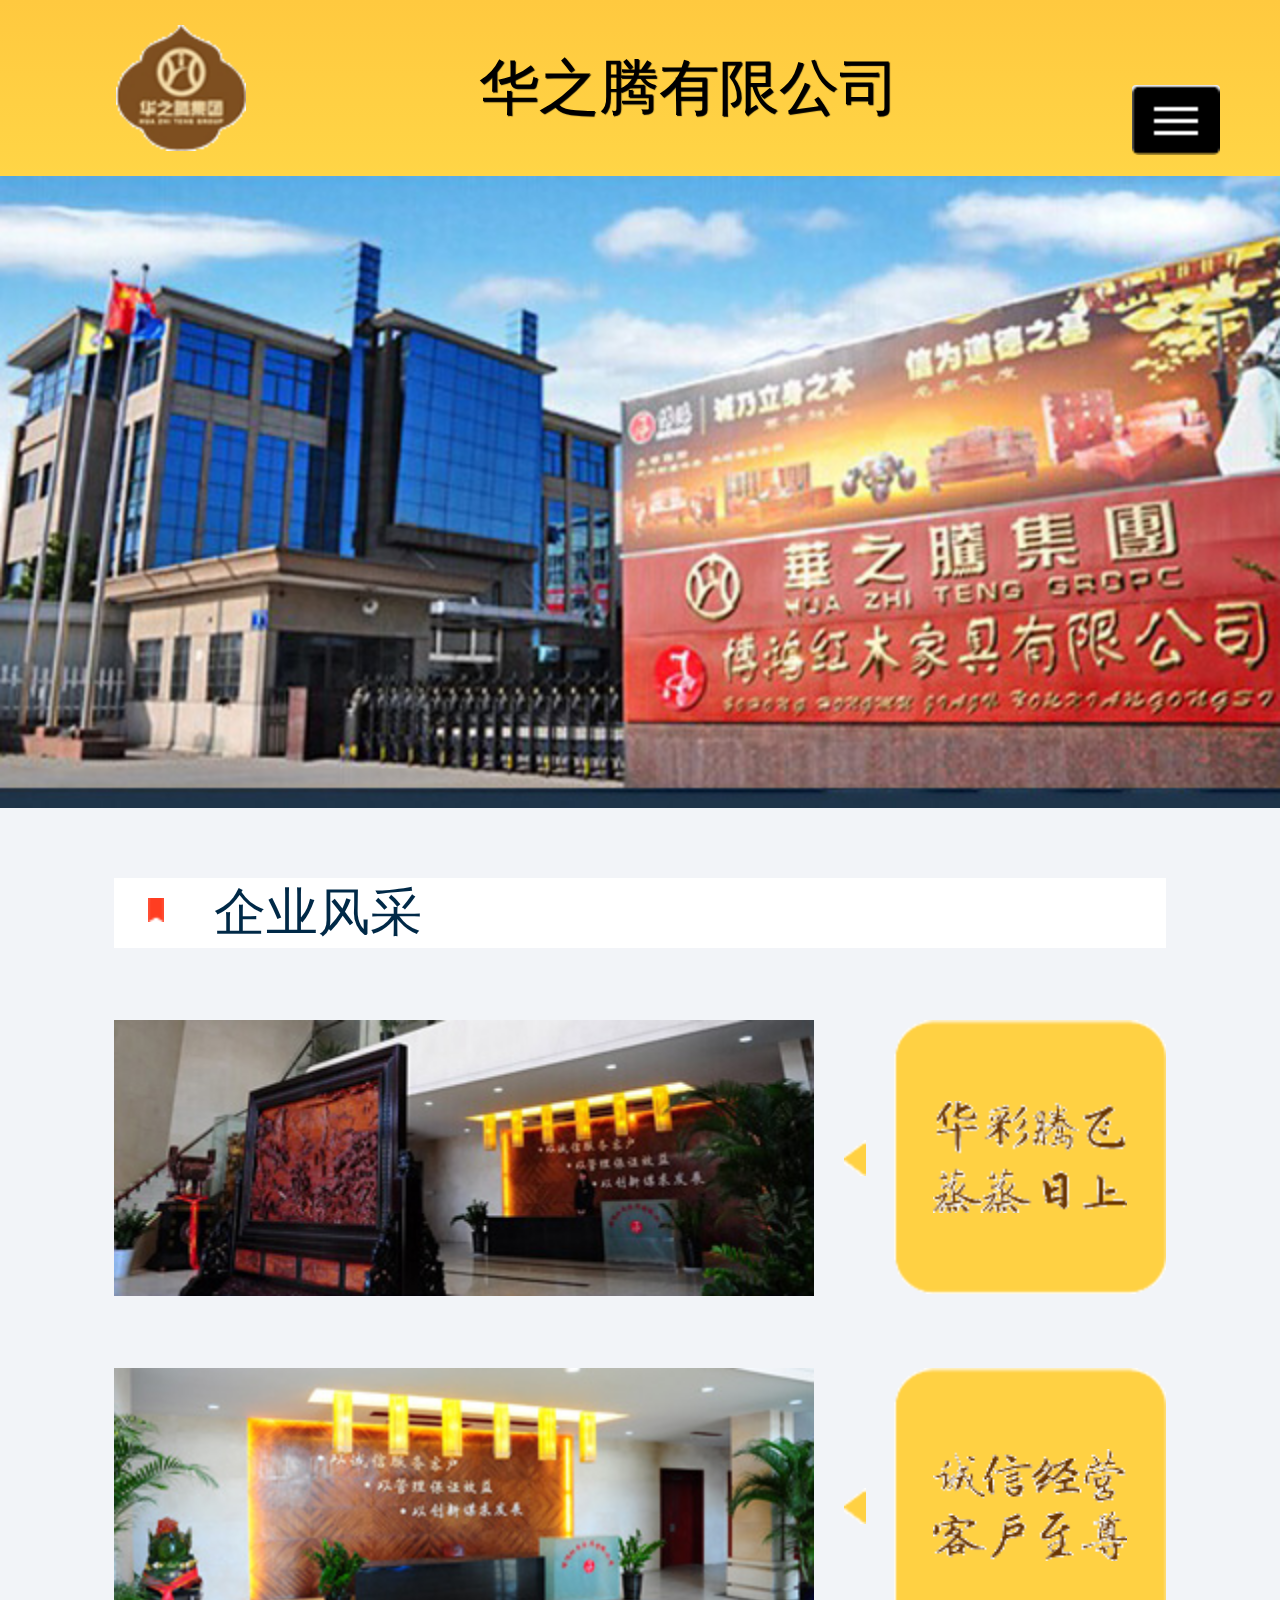
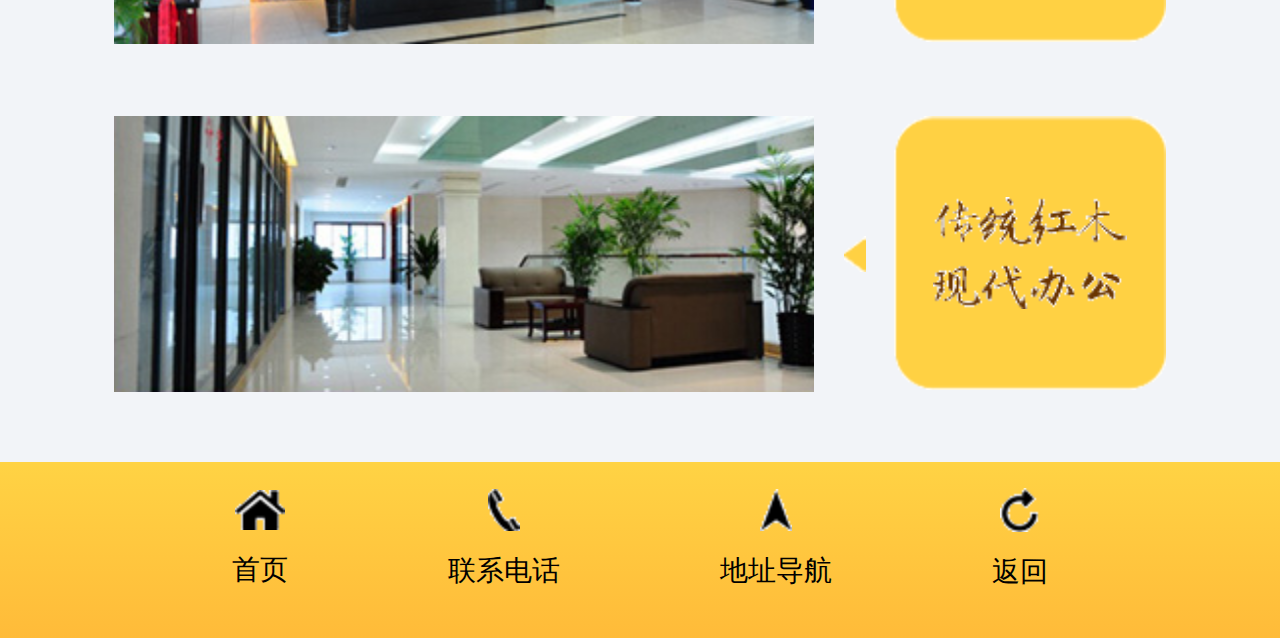
<file: hzt/style.html>
<!doctype html>
<html>
<head>
<meta charset="utf-8">
<title>华之腾微网站</title>
<meta name="viewport" content="width=device-width, user-scalable=no, inital-scale=1.0">
<meta name="apple-mobile-web-app-capable" content="yes">
<meta name="apple-mobile-web-app-status-bar-style" content="black" >
<link rel="stylesheet" href="css/common.css" >
<link rel="stylesheet" href="css/base.css">
<link rel="stylesheet" href="css/style.css">
<script src="js/base.js"></script>
</head>

<body>
	<div class="wrap">
    	<header>
        	<div class="g-head">
<!--            	<h1 class="logo"><img src="images/logo.png"></h1>
-->
				<div class="logo"><img src="images/logo.png"></div>
                <div class="h-tit">华之腾有限公司</div>
                <button class="menu-btn" type="button">
                   <img src="images/menu.png">
                </button>
                <div class="menu">
                    <ul class="menu-list">
                        <li><a href="javascirpt:;" class="active">首页</a></li>
                        <li><a href="javascirpt:;">公司简介</a></li>
                        <li><a href="javascirpt:;">产品展示</a></li>
    
                        <li><a href="javascirpt:;">资质荣誉</a></li>
                        <li><a href="javascirpt:;">专卖店</a></li>
                        <li><a href="javascirpt:;">联系我们</a></li>
                    </ul>
                </div>
            </div>
        </header>
        <!-- 内容 start -->
        <section class="cont g-style">
        	<!-- banner  start -->
            <div class="banner">
            	<img src="images/style/style.jpg">
            </div>
            <div class="style-show">
            	<div class="style-bar">
                	<span>企业风采</span>
                </div>
                <div class="style-item">
                	<ul class="style-list">
                    	<li>
                        	<div class="zzrs">
                            	<img src="images/style/zzrs.jpg">
                                <i></i>
                                <span><em>华彩腾飞蒸蒸日上</em></span>
                            </div>
                        </li>
                    	<li>
							<div class="khzz">
                                <img src="images/style/khzz.jpg">
                                <i></i>
                                <span><em>诚信经营客户至上</em></span>
                            </div>
                        </li>
                    	<li>
                        	<div class="xdbg">
                                <img src="images/style/xdbg.jpg">
                                <i></i>
                                <span><em>传统红木现代办公</em></span>
                            </div>
                        </li>
                    </ul>
                </div>
            </div>
        	<!-- banner  end -->
        </section>
        <!-- 内容 end -->
        <footer>
        	<div class="f-nav">
            	<a href="index.html" class="home"><img src="images/home.png">首页</a>
                <a href="contact.html" class="phone"><img src="images/phone.png">联系电话</a>
            	<a href="javascript:;" class="address"><img src="images/address.png">地址导航</a>
                <a href="index.html" class="return"><img src="images/return.png">返回</a>
            </div>
        </footer>
    </div>
</body>
</html>
</file>
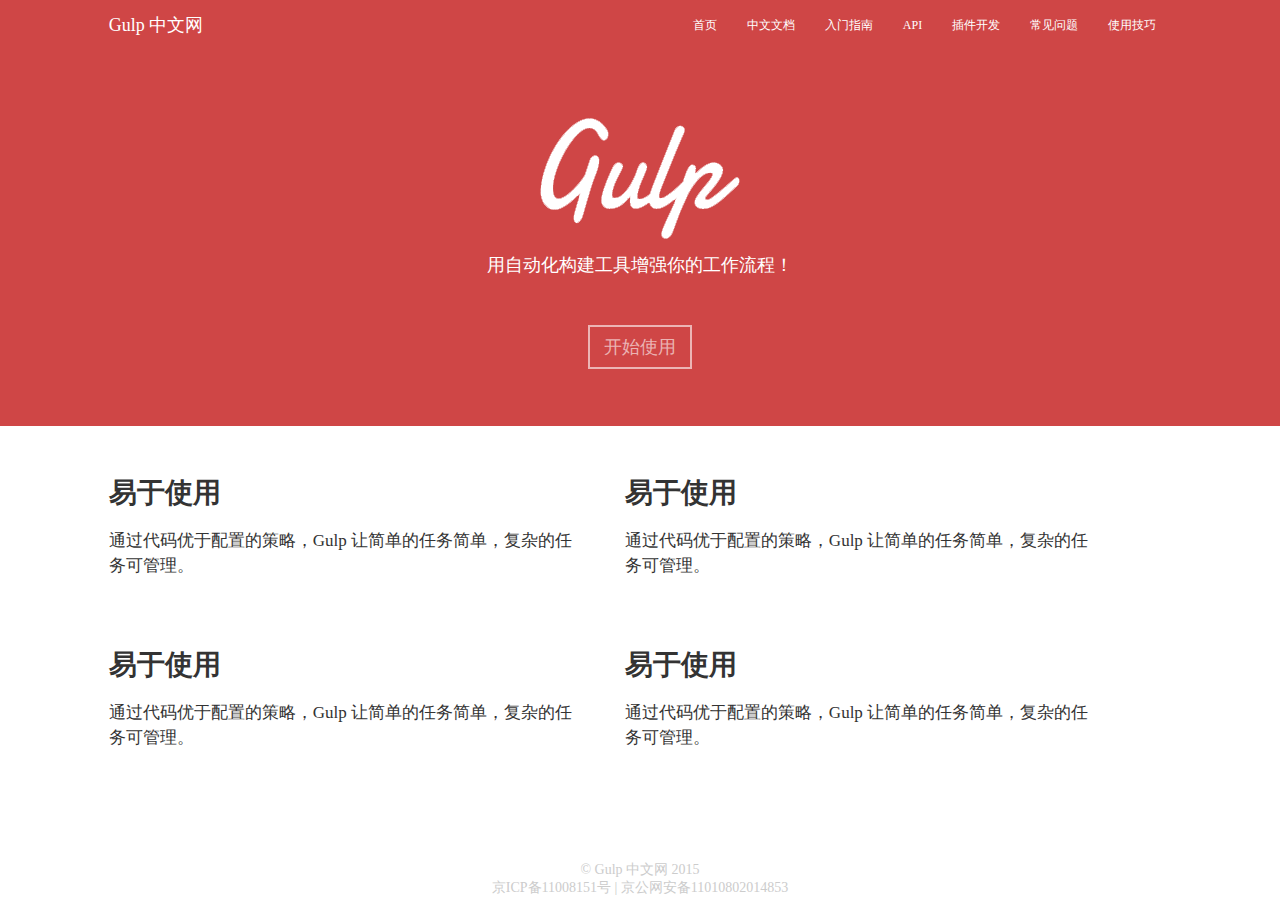
<file: web/git.html>
<!doctype html>
<html>
<head>
<meta charset="utf-8">
<title>自适应布局</title>
<meta name="viewport" content="width=device-width, user-scalable=no, initial-scale=1.0">
<meta name="apple-mobile-web-app-capable" content="yes">
<meta name="apple-mobile-web-app-status-bar-style" content="black">
<link href="css/common.css" rel="stylesheet">
<link href="css/git.css" rel="stylesheet">
</head>

<body>
	<nav>
    	<div class="menu"></div>
    	<div class="nav clearFix">
        	<a href="javascript:;" class="fl">Gulp 中文网</a>
            <ul class="fr clearFix" id="ul1">
            	<li>
                	<a href="javascript:;">首页</a>
                </li>
                <li>
                	<a href="javascript:;">中文文档</a>
                </li>
                <li>
                	<a href="javascript:;">入门指南</a>
                </li>
                <li>
                	<a href="javascript:;">API</a>
                </li>
                <li>
                	<a href="javascript:;">插件开发</a>
                </li>
                <li>
                	<a href="javascript:;">常见问题</a>
                </li>
                <li>
                	<a href="javascript:;">使用技巧</a>
                </li>
            </ul>
        </div>
    </nav>
    <div class="header">
    	<div class="mark">
        	<h1></h1>
            <p>用自动化构建工具增强你的工作流程！</p>
            <a href="javascript:;">开始使用</a>
        </div>
    </div>
    <section>
    	<div class="box clearFix">
            <div class="advantage">
                <h2>易于使用</h2>
                <p>通过代码优于配置的策略，Gulp 让简单的任务简单，复杂的任务可管理。</p>
            </div>
            <div class="advantage">
                <h2>易于使用</h2>
                <p>通过代码优于配置的策略，Gulp 让简单的任务简单，复杂的任务可管理。</p>
            </div>
            <div class="advantage">
                <h2>易于使用</h2>
                <p>通过代码优于配置的策略，Gulp 让简单的任务简单，复杂的任务可管理。</p>
            </div>
            <div class="advantage">
                <h2>易于使用</h2>
                <p>通过代码优于配置的策略，Gulp 让简单的任务简单，复杂的任务可管理。</p>
            </div>
        </div>
    </section>
    <footer>
    	<p>© Gulp 中文网 2015</p>
        <span>京ICP备11008151号 | 京公网安备11010802014853</span>
    </footer>
</body>
</html>
</file>
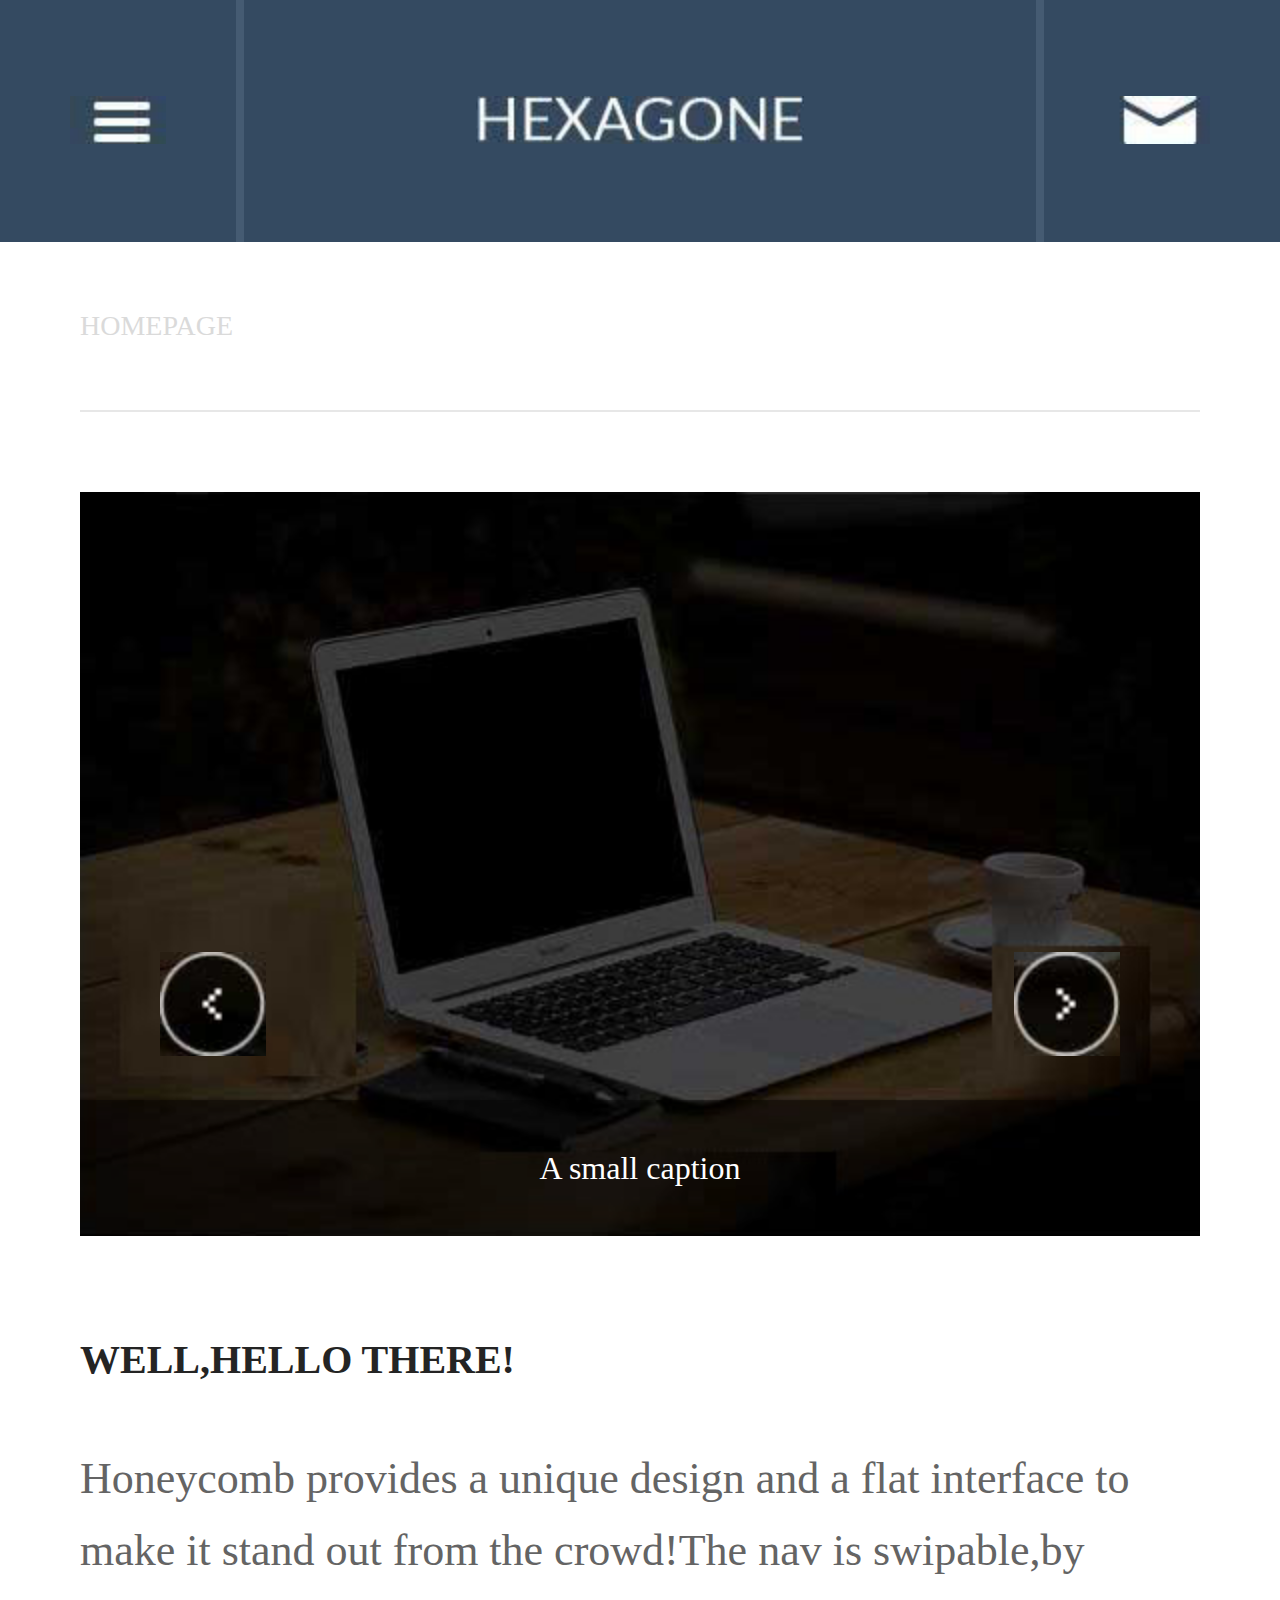
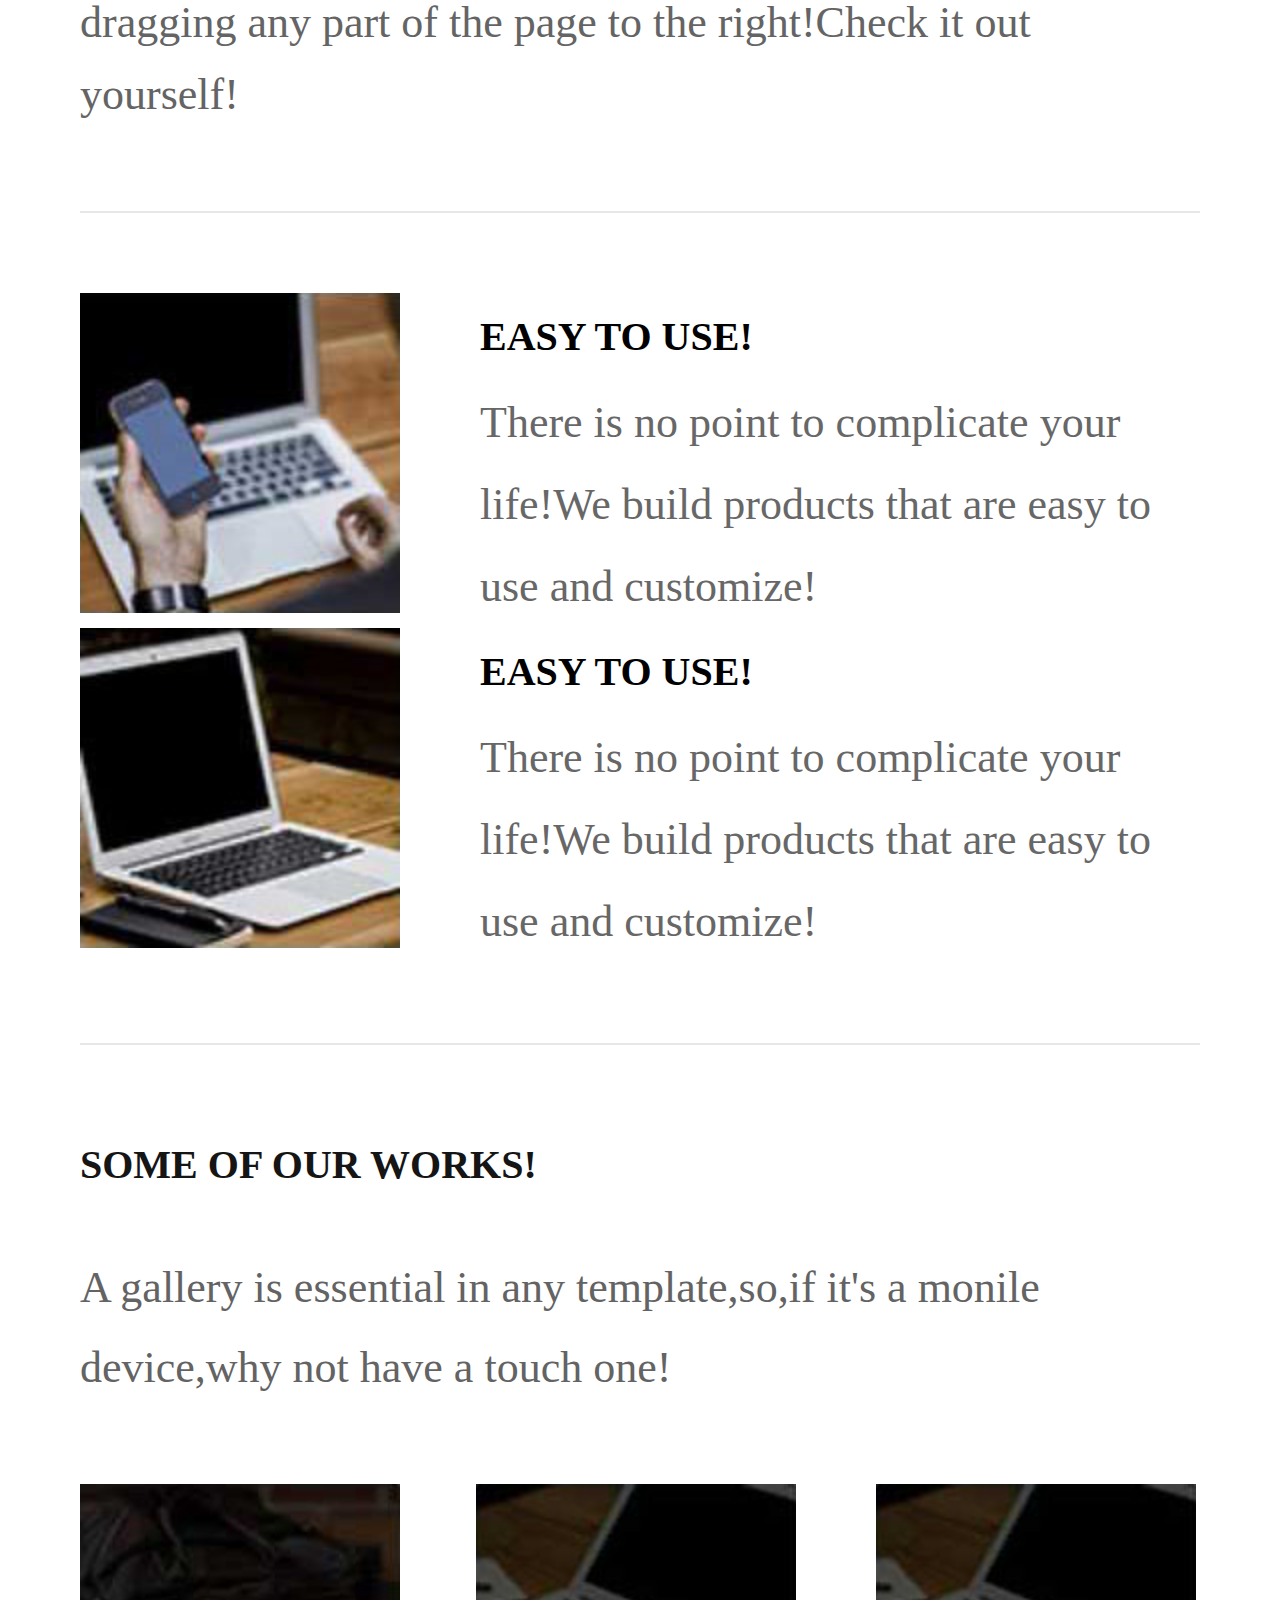
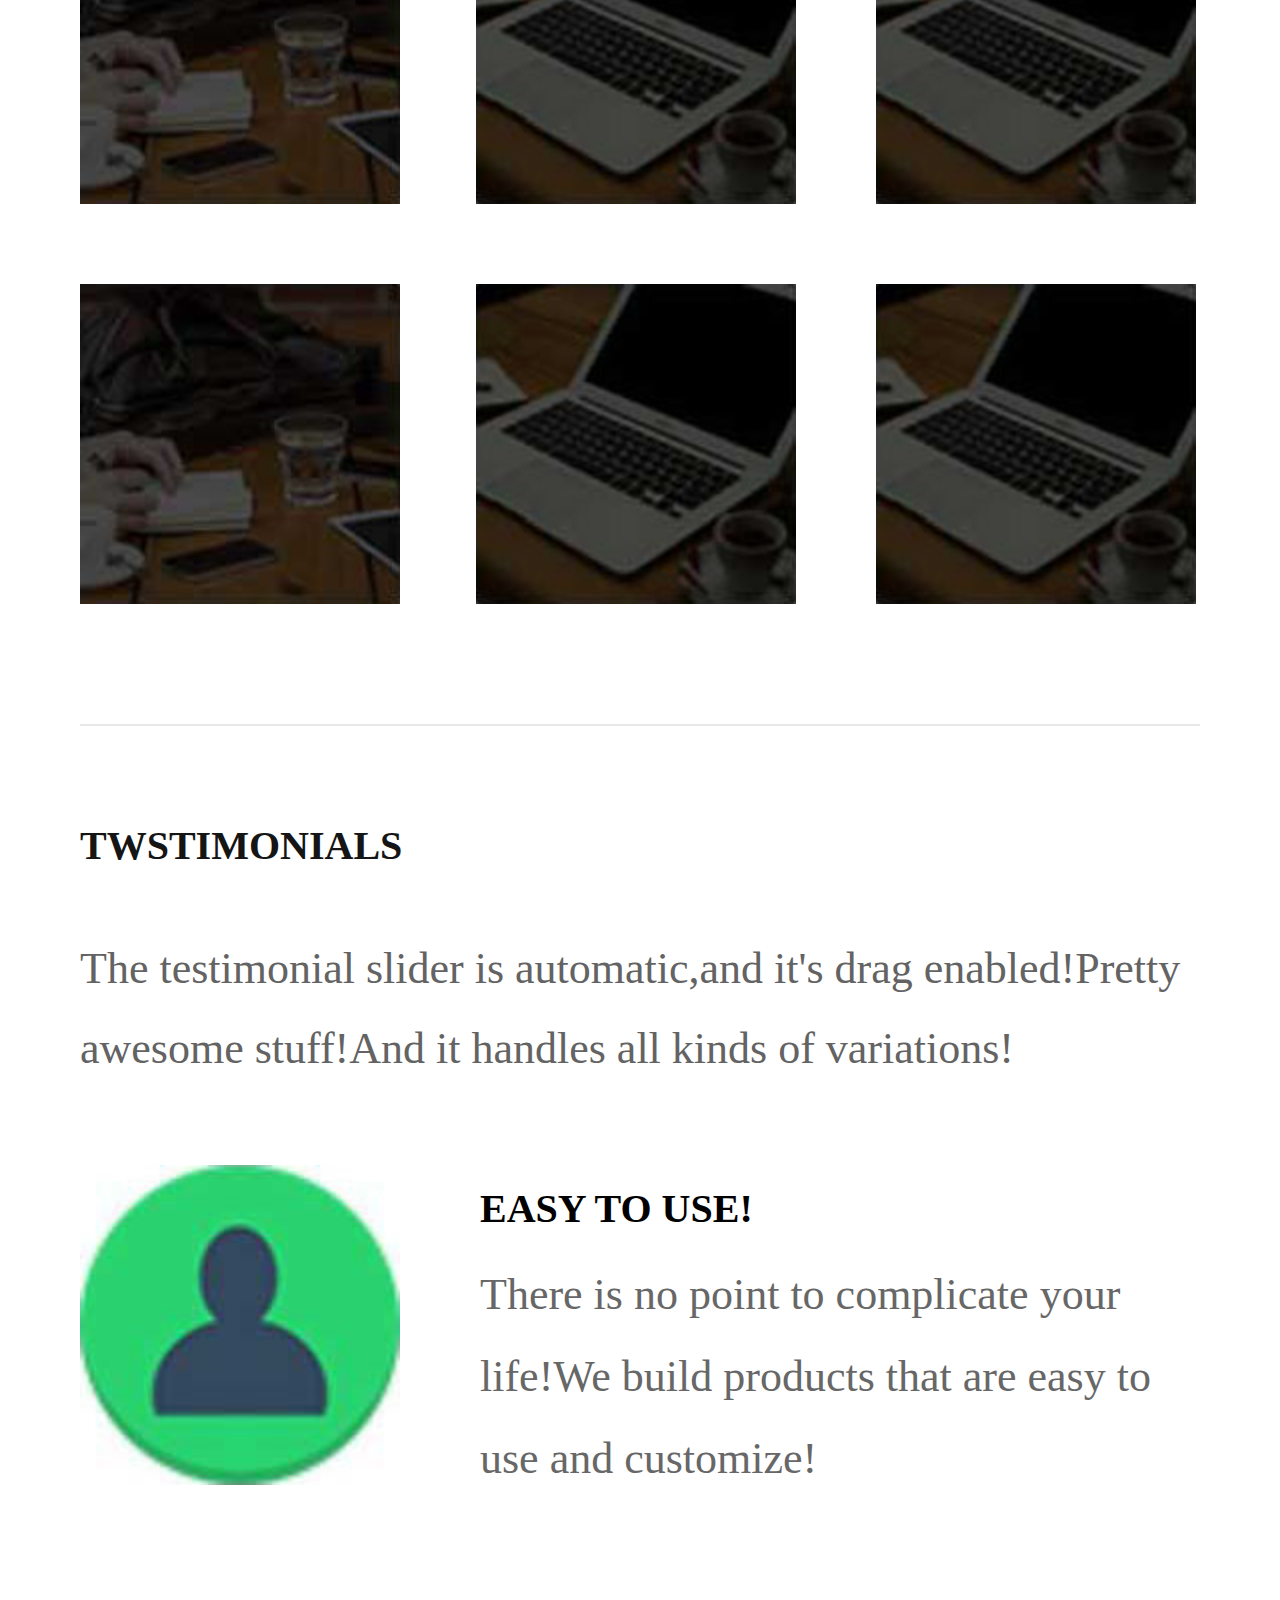
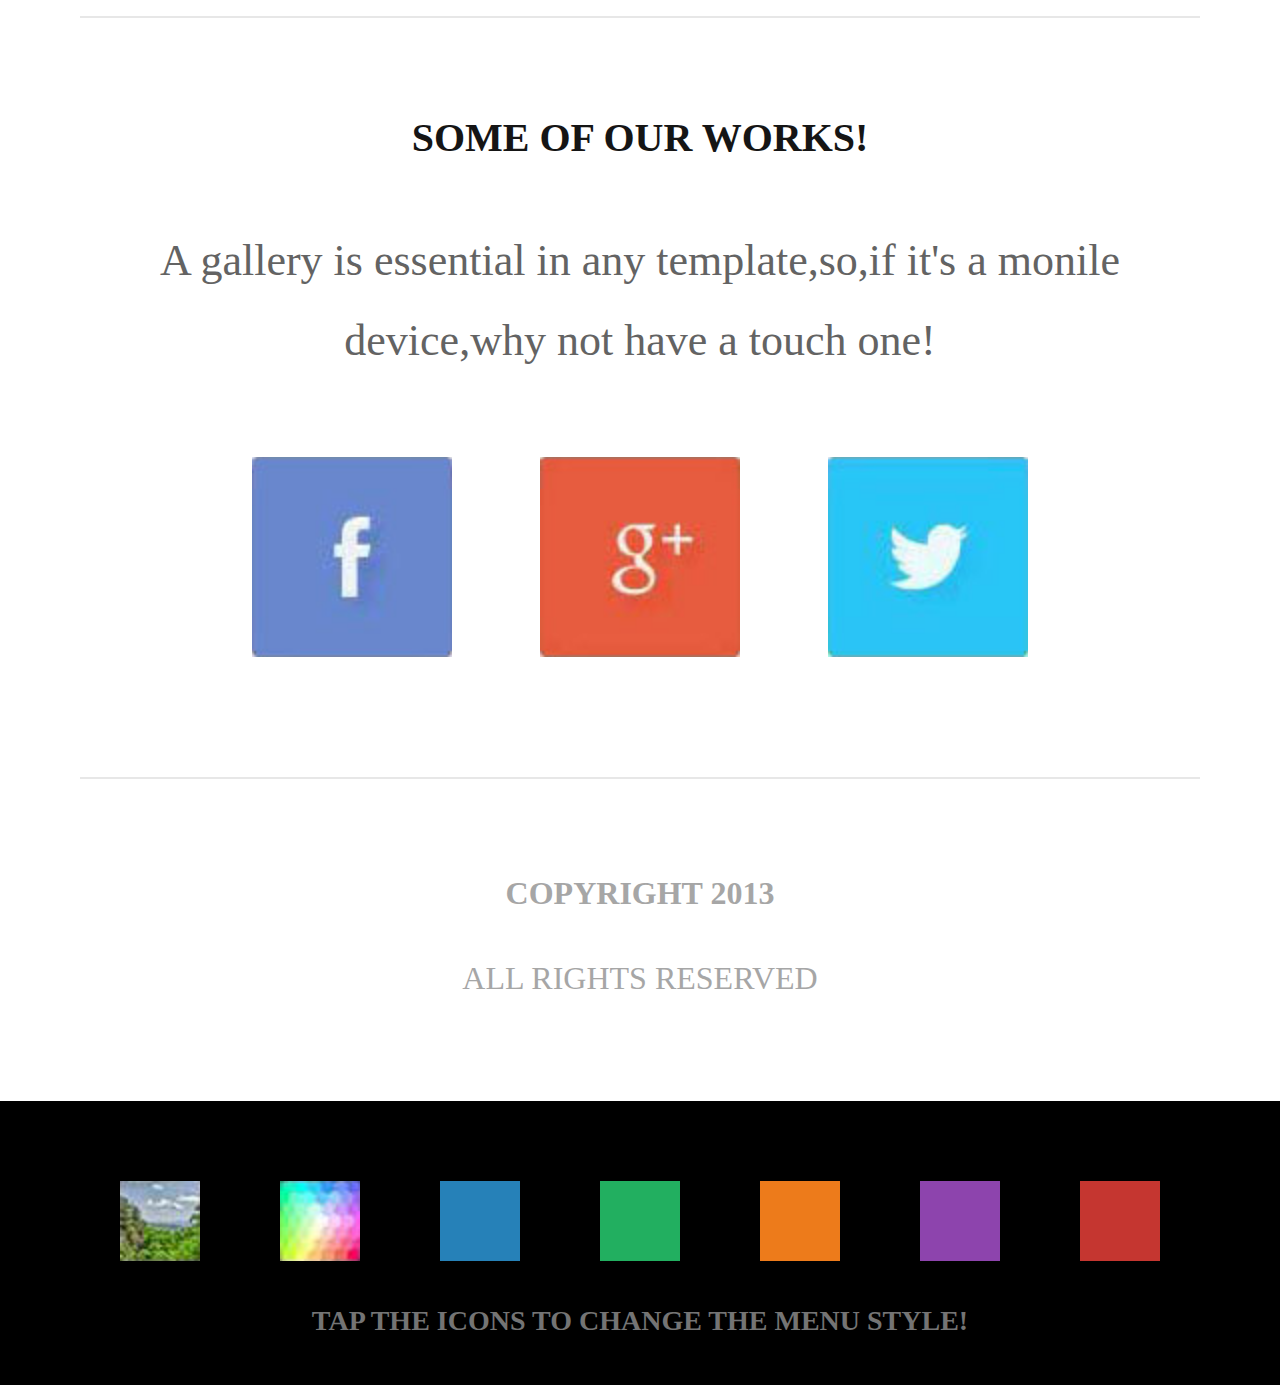
<file: web/hexagone.html>
<!DOCTYPE html>
<html lang="en">
<head>
	<meta charset="UTF-8">
	<title>Document</title>
	<meta name="viewport" content="width=device-width, user-scalable=no, initial-scale=1.0">
	<meta name="apple-mobile-web-app-capable" content="yes">
	<meta name="apple-mobile-web-app-status-bar-style" content="black">
	<link href="css/common.css" rel="stylesheet">
	<link href="css/hexagone.css" rel="stylesheet">
	<script src="js/hexagone.js"></script>
</head>
<body>
	<div class="wrap">
		<header>
			<a href="javascript:;" class="menu"></a>
			<div><h1></h1></div>
			<a href="javascript:;" class="email"></a>
		</header>
		<section>
			<div class="homepage">
				<div class="home-tit">HOMEPAGE</div>
				<div class="home-content">										
					<div class="home-img">
						<a href="javascript:;" class="prev"></a>
						<a href="javascript:;" class="next"></a>
						<div class="home-loop active">
							<img src="images/home-img1.jpg">
							<p>A small caption</p>
						</div>
						<div class="home-loop">
							<img src="images/works1.jpg">
							<p>B small caption</p>
						</div>
						<div class="home-loop">
							<img src="images/works2.jpg">
							<p>C small caption</p>
						</div>
					</div>					
					<div class="home-word">
						<h2>WELL,HELLO THERE!</h2>
						<p>Honeycomb provides a unique design and a flat interface to make it stand out from the crowd!The nav is swipable,by dragging any part of the page to the right!Check it out yourself!</p>
					</div>	
					<div class="pic-word">
						<ul> 
							<li class="clearFix">
								<a href="javascript:;" class="fl">
									<img src="images/pic-word1.jpg">
								</a>
								<div class="fl">
									<h3>EASY TO USE!</h3>
									<p>There is no point to complicate your life!We build products that are easy to use and customize!</p>
								</div>								
							</li>
							<li class="clearFix">
								<a href="javascript:;" class="fl">
									<img src="images/pic-word2.jpg">
								</a>
								<div class="fl">
									<h3>EASY TO USE!</h3>
									<p>There is no point to complicate your life!We build products that are easy to use and customize!</p>
								</div>								
							</li>
						</ul>
					</div>
					<div class="works">
						<h2>SOME OF OUR WORKS!</h2>
						<p>A gallery is essential in any template,so,if it's a monile device,why not have a touch one!</p>
						<div class="pic-list">
							<ul class="clearFix">
								<li class="w158"> 
									<a href="javascript:;">
										<img src="images/works1.jpg">
									</a>
								</li>
								<li>
									<a href="javascript:;">
										<img src="images/works2.jpg">
									</a>
								</li>
								<li>
									<a href="javascript:;">
										<img src="images/works2.jpg">
									</a>
								</li>
								<li class="w158"> 
									<a href="javascript:;">
										<img src="images/works1.jpg">
									</a>
								</li>
								<li>
									<a href="javascript:;">
										<img src="images/works2.jpg">
									</a>
								</li>
								<li>
									<a href="javascript:;">
										<img src="images/works2.jpg">
									</a>
								</li>
							</ul>
						</div>
					</div>
					<div class="tes">
						<h2>TWSTIMONIALS</h2>
						<p>The testimonial slider is automatic,and it's drag enabled!Pretty awesome stuff!And it handles all kinds of variations!</p>
						<ul> 
							<li class="clearFix">
								<a href="javascript:;" class="fl">
									<img src="images/tes.jpg">
								</a>
								<div class="fl">
									<h3>EASY TO USE!</h3>
									<p>There is no point to complicate your life!We build products that are easy to use and customize!</p>
								</div>								
							</li>							
						</ul>
					</div>
					<div class="social">
						<h2>SOME OF OUR WORKS!</h2>
						<p>A gallery is essential in any template,so,if it's a monile device,why not have a touch one!</p>
						<div class="pic-list">
							<ul class="clearFix">
								<li> 
									<a href="javascript:;">
										<img src="images/social1.jpg">
									</a>
								</li>
								<li>
									<a href="javascript:;">
										<img src="images/social2.jpg">
									</a>
								</li>
								<li>
									<a href="javascript:;">
										<img src="images/social3.jpg">
									</a>
								</li>								
							</ul>
						</div>
					</div>
					<div class="copy">
						<h4>COPYRIGHT 2013</h4>
						<p>ALL RIGHTS RESERVED</p>
					</div>
				</div>	
			</div>
		</section>
		<footer>
			<div class="color">
				<ul class="clearFix">
					<li><a href="javascript:;"></a></li>
					<li><a href="javascript:;"></a></li>
					<li><a href="javascript:;"></a></li>
					<li><a href="javascript:;"></a></li>
					<li><a href="javascript:;"></a></li>
					<li><a href="javascript:;"></a></li>
					<li><a href="javascript:;"></a></li>
					<li><a href="javascript:;"></a></li>
				</ul>
			</div>
			<h5>TAP THE ICONS TO CHANGE THE MENU STYLE!</h5>
		</footer>
	</div>
</body>
</html>
</file>
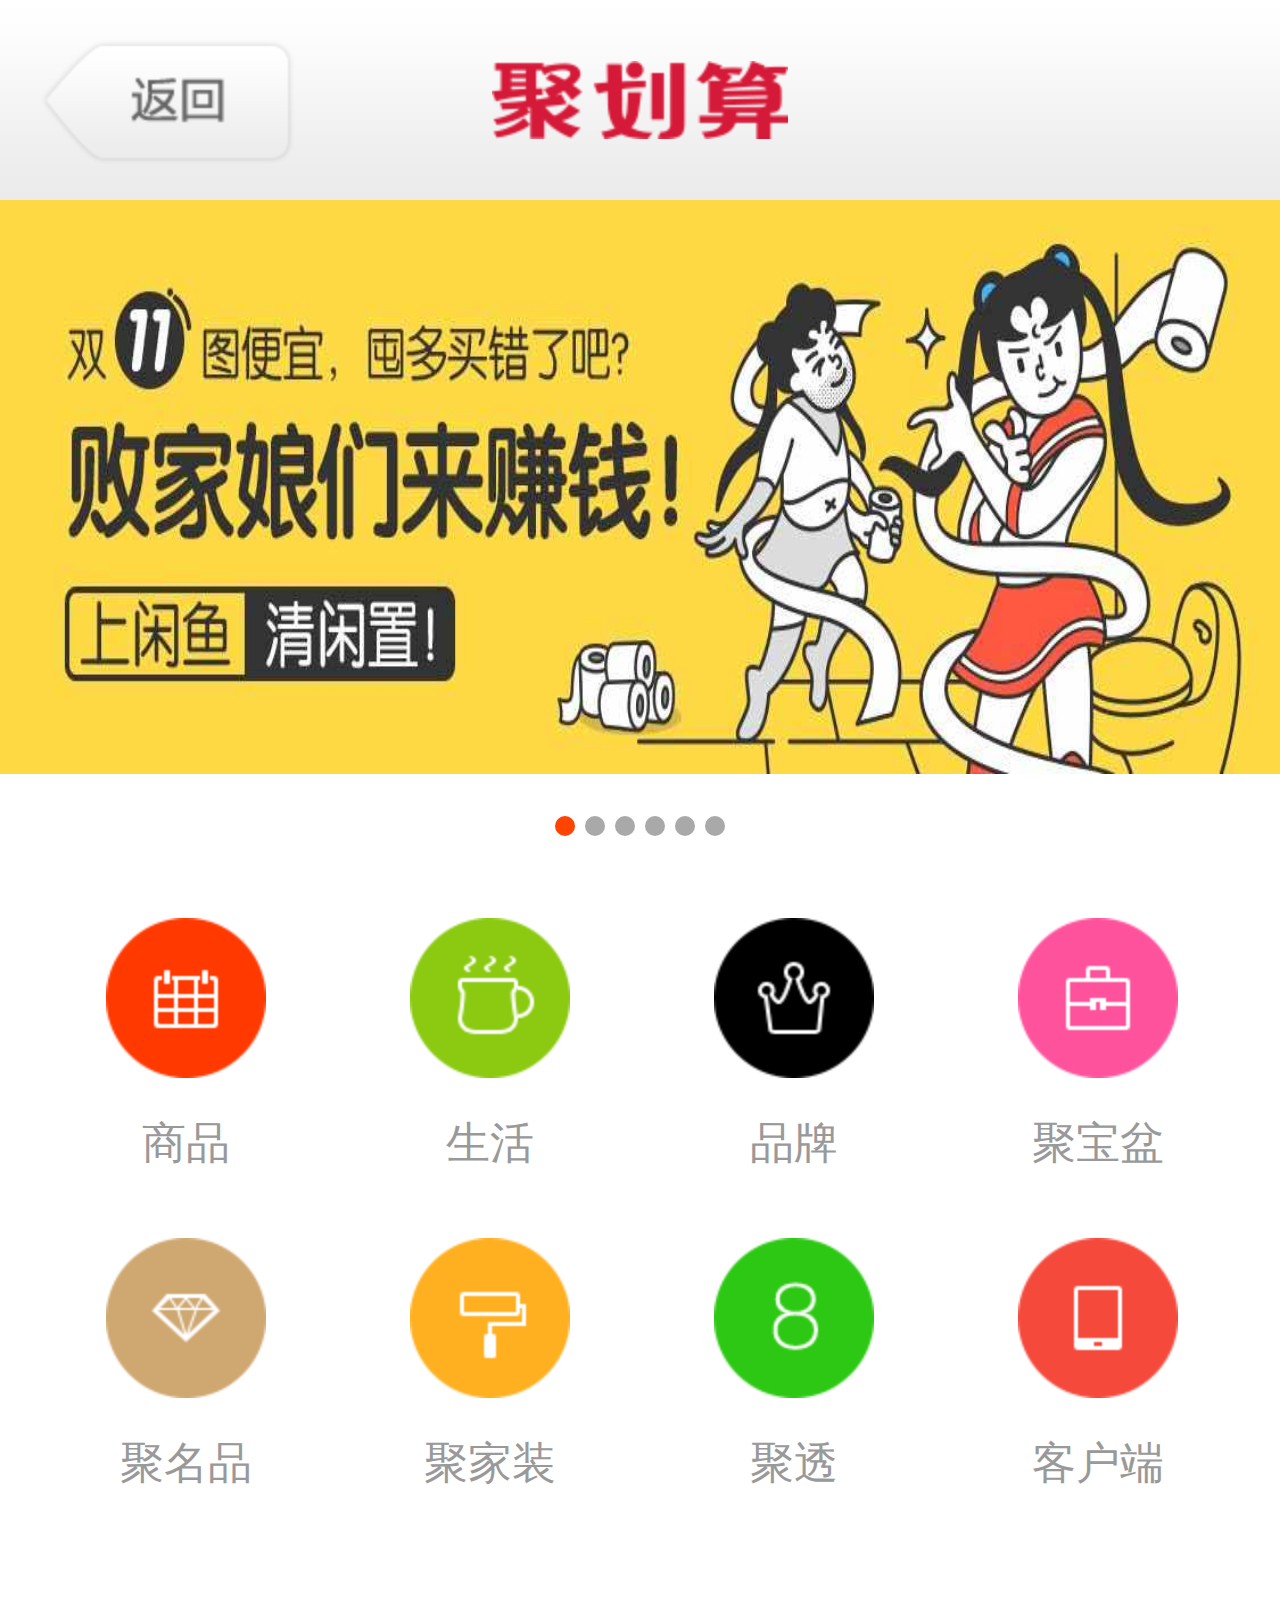
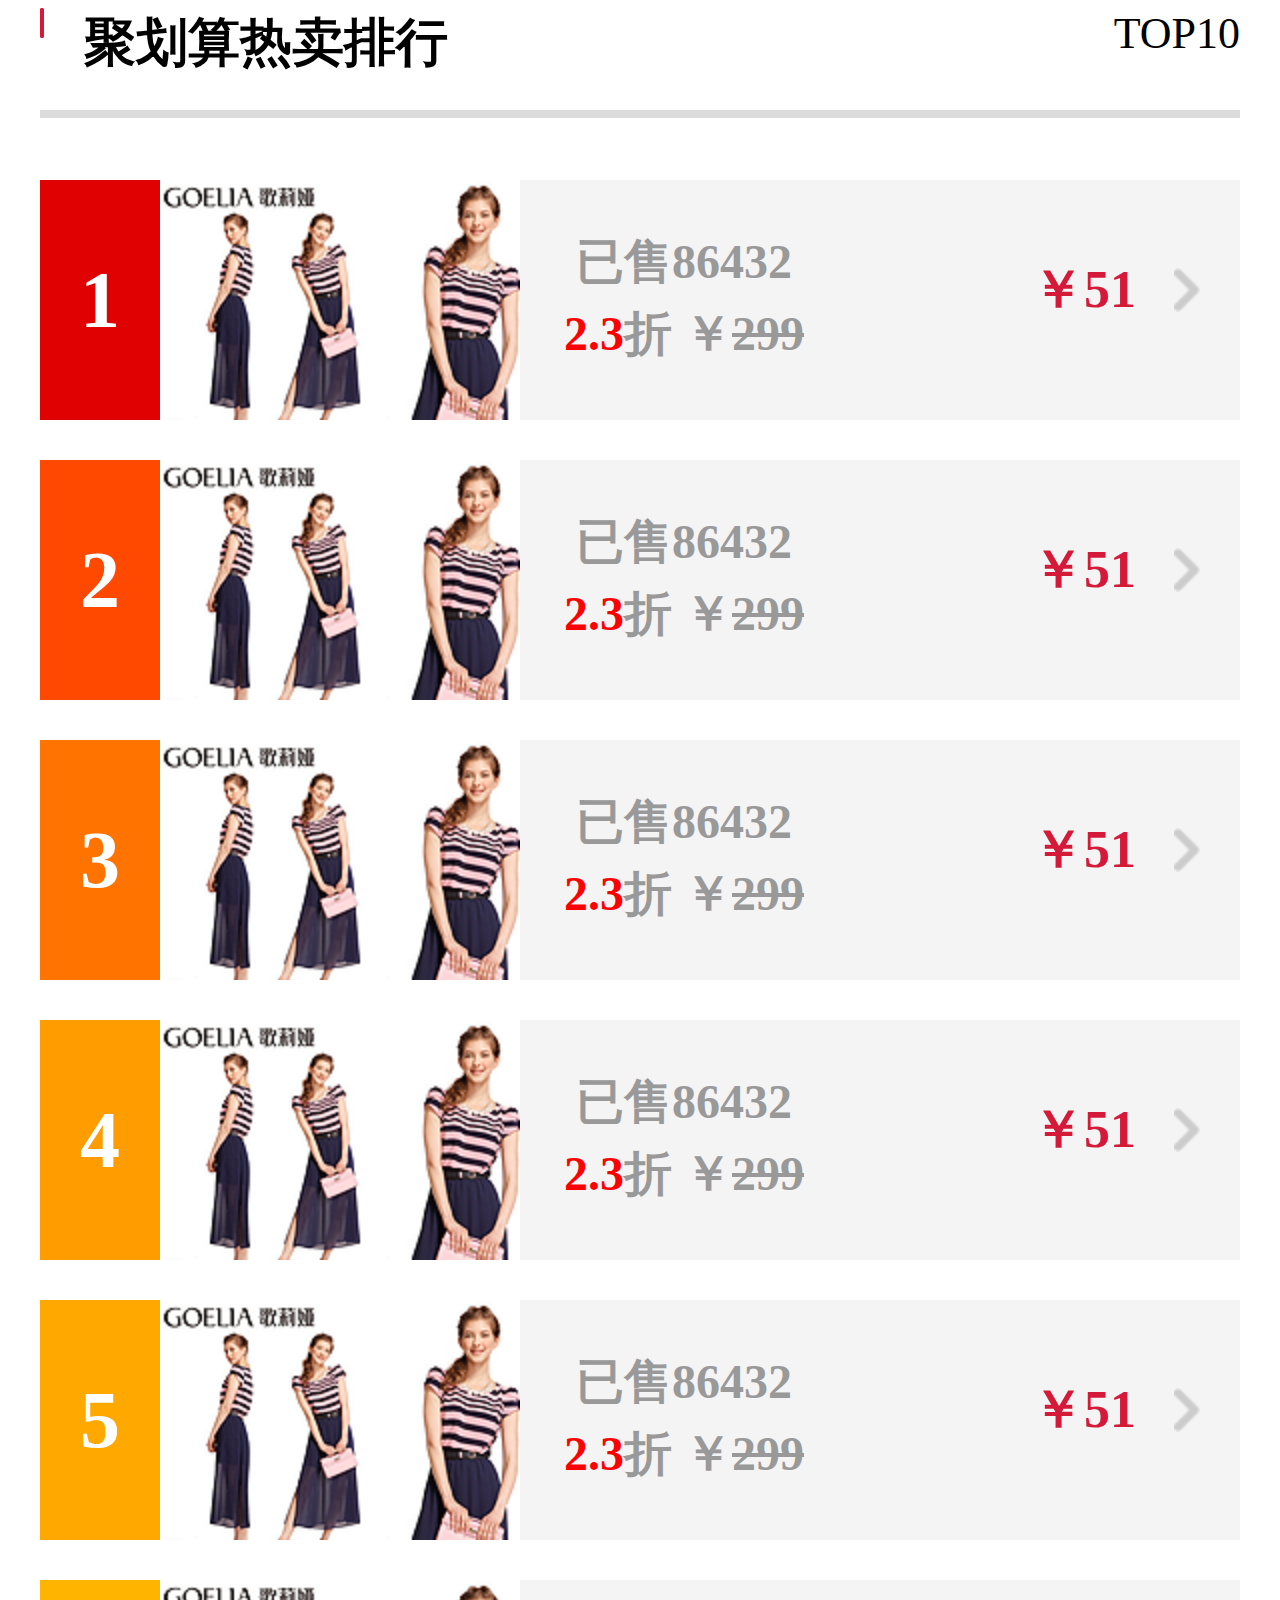
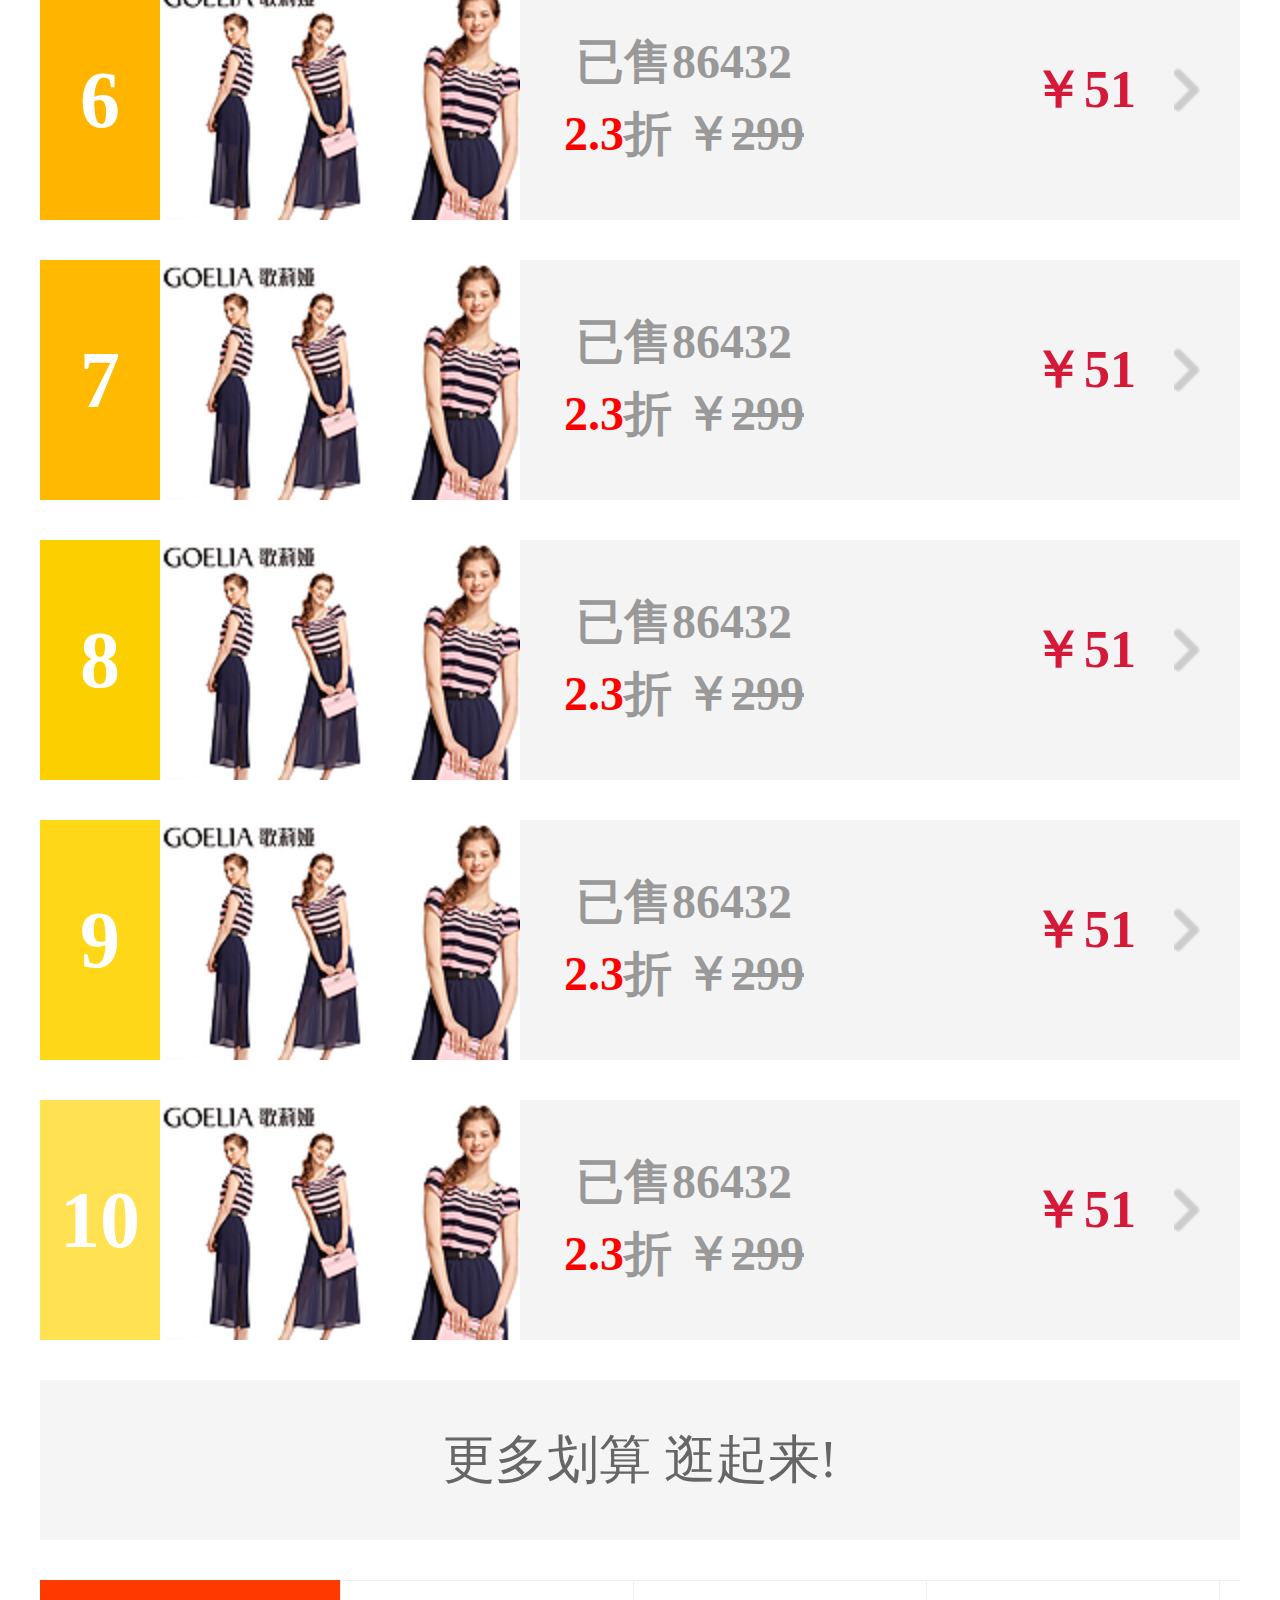
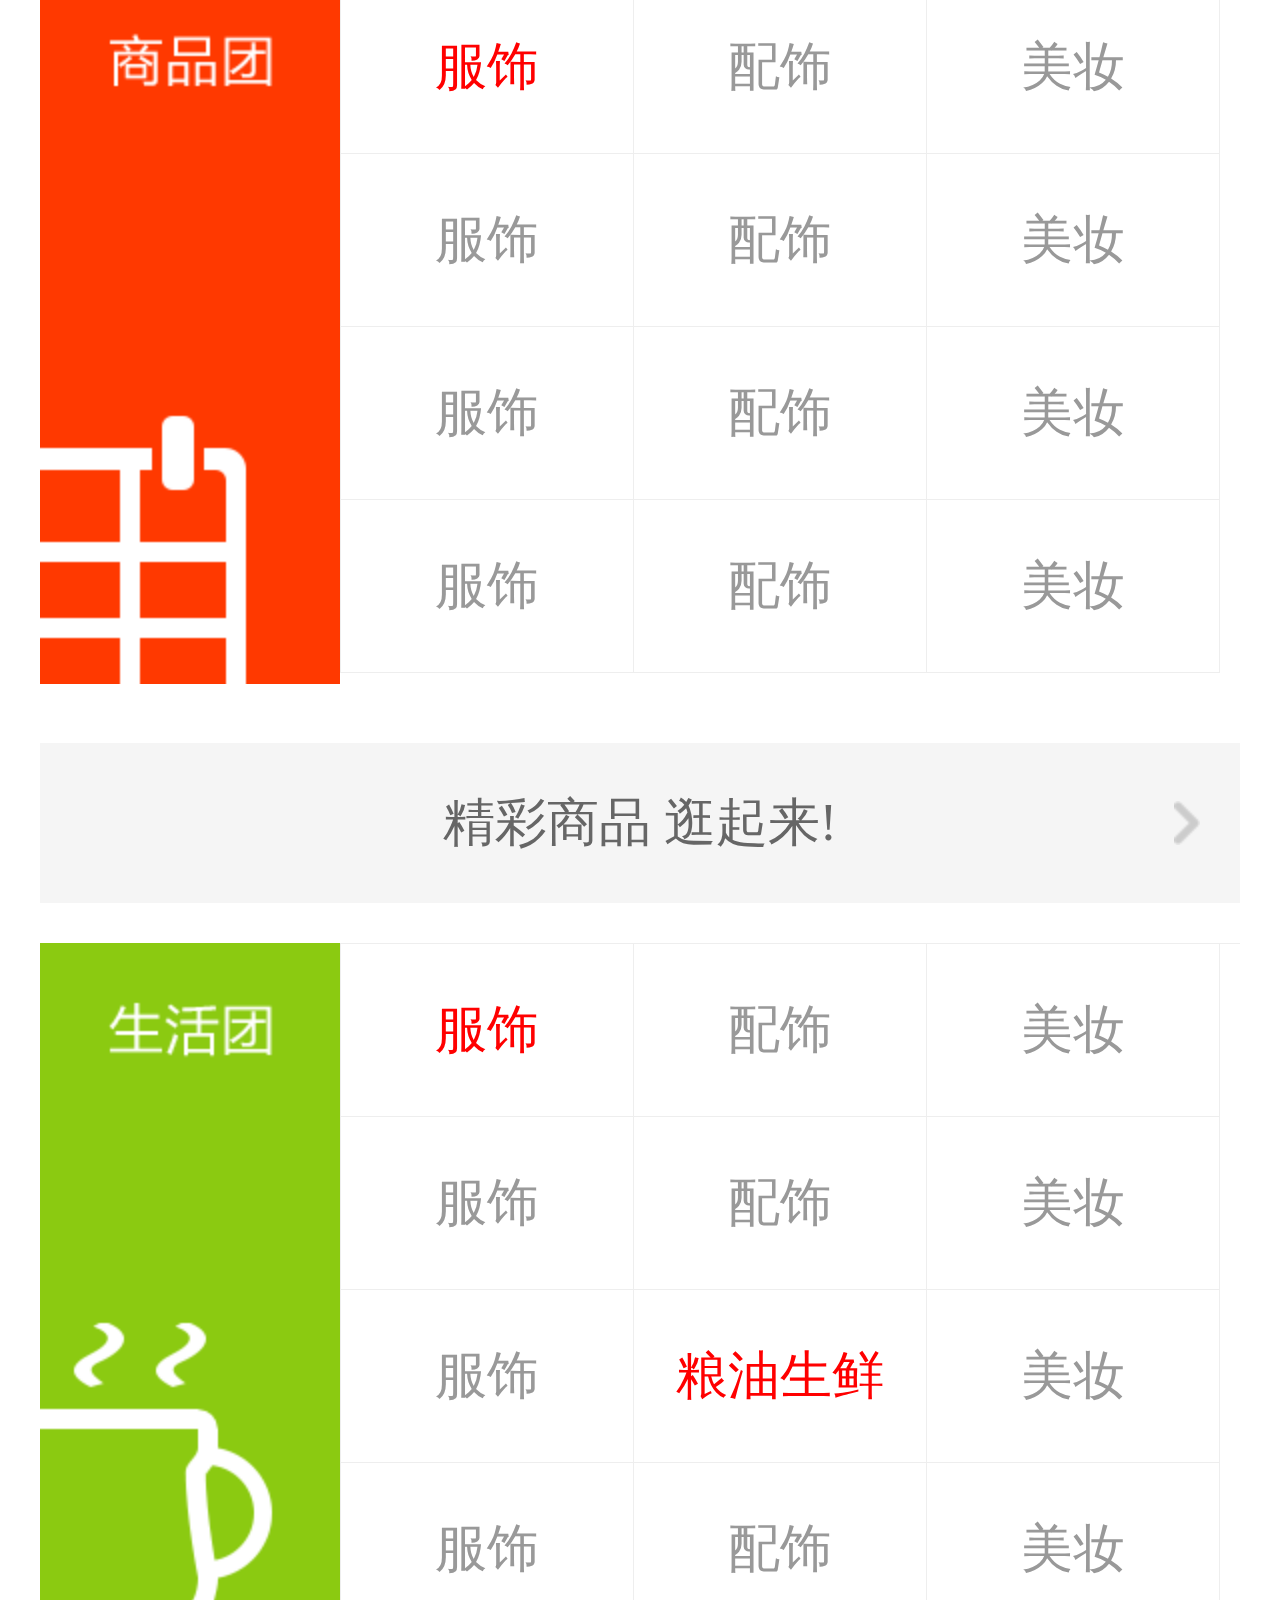
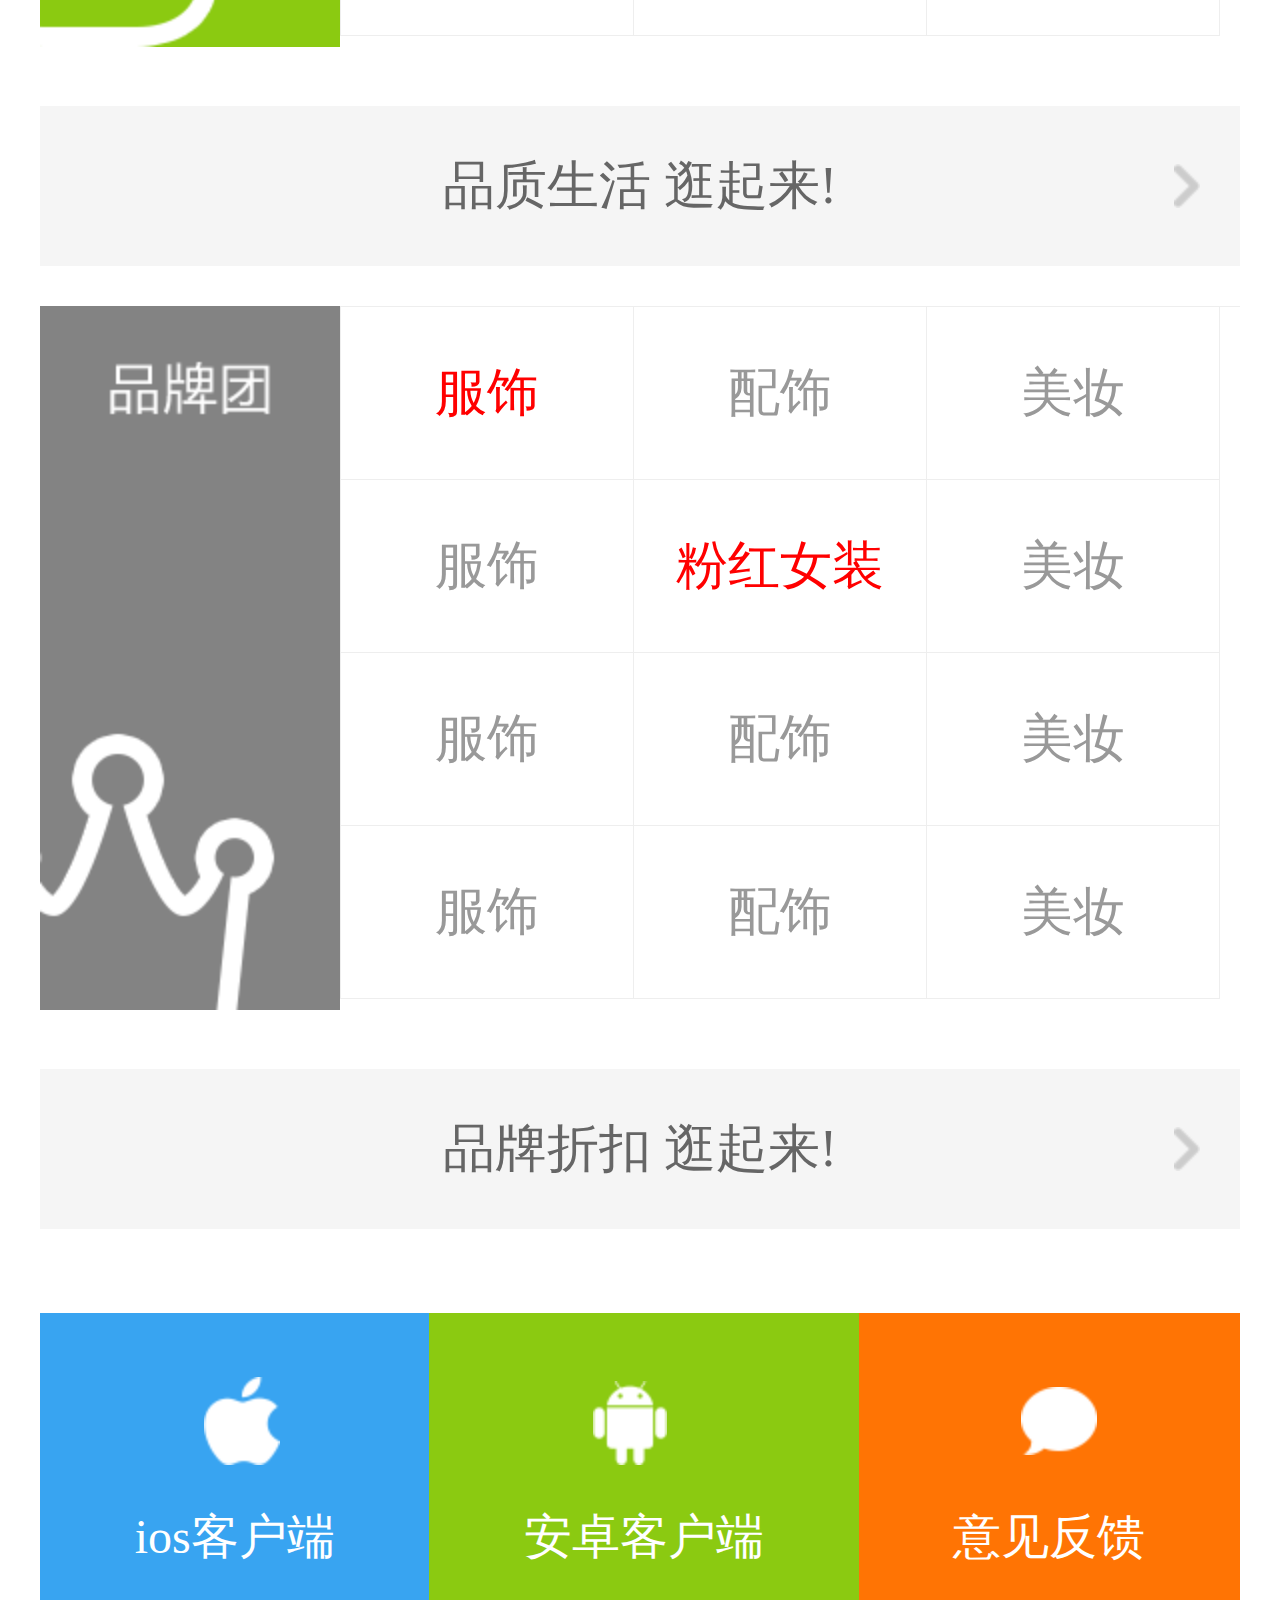
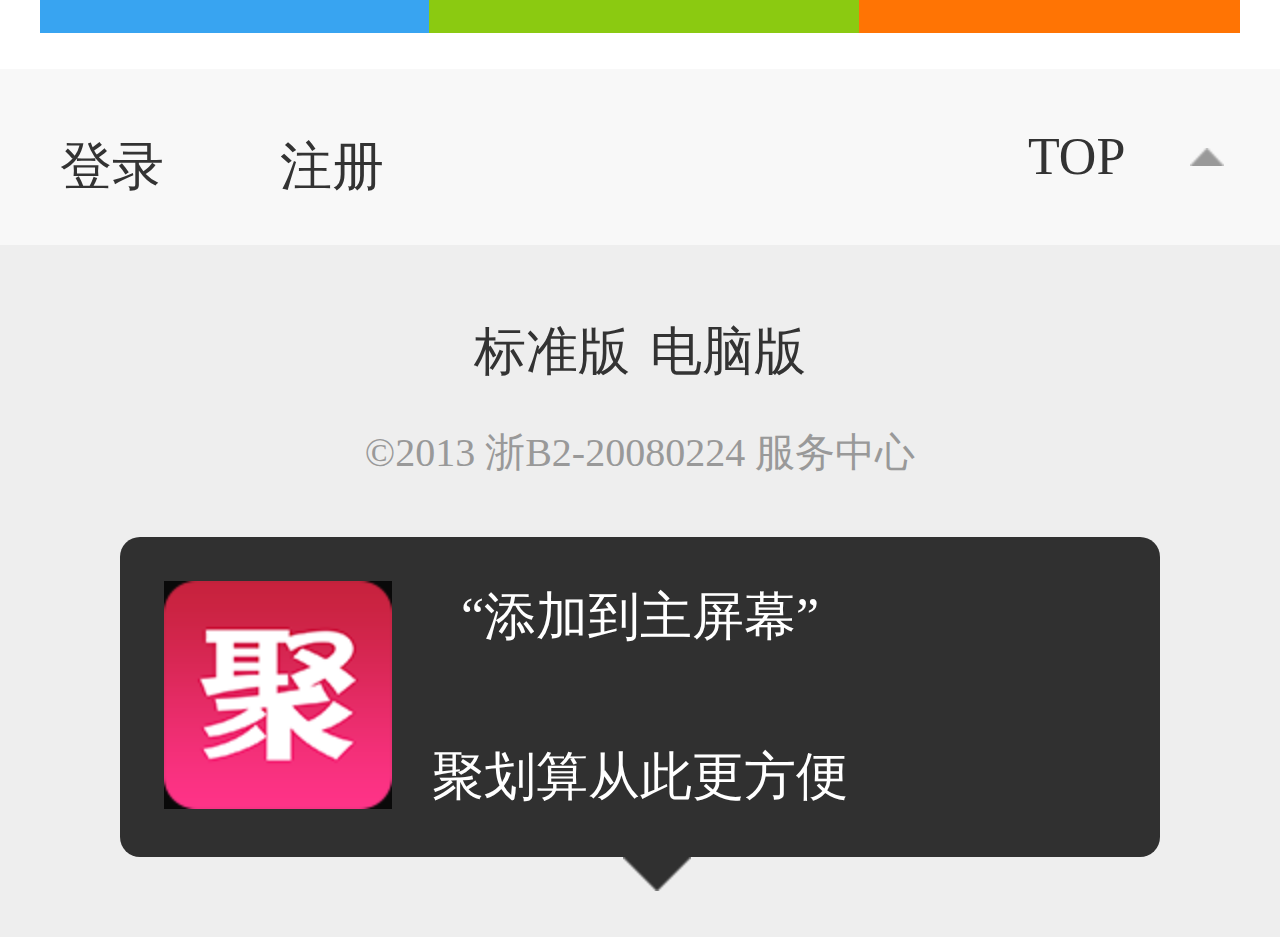
<file: web/jhs.html>
<!doctype html>
<html>
<head>
<meta charset="utf-8">

<meta name="viewport" content="width=device-width, user-scalable=no, initial-scale=1.0">
<meta name="apple-mobile-web-app-capable" content="yes">
<meta name="apple-mobile-web-app-status-bar-style" content="black">

<title>rem</title>
<link rel="stylesheet" href="css/common1.css">
<link rel="stylesheet" href="css/index.css">
<script src="js/index.js"></script>
</head>

<body>
	<div class="wrap">
    	<div class="h-title">
        	<a href="javascript:;" class="back">返回</a>
        	<h1><a href="javascript:;"></a>聚划算</h1>
        </div>
        <!-- 选项卡 start -->
        <div class="h-tab" id="h-tab">
        	<ul>
            	<li class="active"><a href="javascript:;"><img src="images/ad/1.jpg"></a></li>
            	<li><a href="javascript:;"></a></li>
            	<li><a href="javascript:;"></a></li>
            	<li><a href="javascript:;"></a></li>
            	<li><a href="javascript:;"></a></li>
            	<li><a href="javascript:;"></a></li>
            </ul>
            <ol>
            	<li class="active"></li>
            	<li></li>
            	<li></li>
            	<li></li>
            	<li></li>
            	<li></li>
            </ol>
        </div>
        <!-- 选项卡 end -->
        <!-- 功能按钮 start -->
        <div class="function-banner">
        	<ul>
            	<li><a href="javascript:;"><img src="images/icon_sp.png" ><span>商品</span></a></li>
            	<li><a href="javascript:;"><img src="images/icon_sh.png" ><span>生活</span></a></li>
            	<li><a href="javascript:;"><img src="images/icon_pp.png" ><span>品牌</span></a></li>
            	<li><a href="javascript:;"><img src="images/icon_jbp.png" ><span>聚宝盆</span></a></li>

            	<li><a href="javascript:;"><img src="images/icon_jmp.png" ><span>聚名品</span></a></li>
            	<li><a href="javascript:;"><img src="images/icon_jjz.png" ><span>聚家装</span></a></li>
            	<li><a href="javascript:;"><img src="images/icon_jt.png" ><span>聚透</span></a></li>
            	<li><a href="javascript:;"><img src="images/icon_khd.png" ><span>客户端</span></a></li>
            </ul>
        
        </div>
        <!-- 功能按钮 end -->
        <!-- 聚划算热卖排行 start -->
        <div class="hot-list">
        	<div class="hot-h">
        		<h3>聚划算热卖排行</h3>
                <span>TOP10</span>
            </div>
            <div class="hot-show">
            	<ul>
                	<li>
                    	<i class="num hot1">1</i>
                        <a href="javascript:;">
                        	<img src="images/ad.png" >
                            <div class="price">
                            	<div class="p-left left">
                                	<p>已售86432</p>
                                    <p><em class="red">2.3</em>折 ￥<em class="middle-line">299</em></p>
                                </div>
                                <div class="p-right right">￥51</div>
                            </div>
                            <span class="more"></span>
                        </a>
                    </li>
                    <li>
                    	<i class="num hot2">2</i>
                        <a href="javascript:;">
                        	<img src="images/ad.png" >
                            <div class="price">
                            	<div class="p-left left">
                                	<p>已售86432</p>
                                    <p><em class="red">2.3</em>折 ￥<em class="middle-line">299</em></p>
                                </div>
                                <div class="p-right right">￥51</div>
                            </div>
                            <span class="more"></span>
                        </a>
                    </li>
                    
                    <li>
                    	<i class="num hot3">3</i>
                        <a href="javascript:;">
                        	<img src="images/ad.png" >
                            <div class="price">
                            	<div class="p-left left">
                                	<p>已售86432</p>
                                    <p><em class="red">2.3</em>折 ￥<em class="middle-line">299</em></p>
                                </div>
                                <div class="p-right right">￥51</div>
                            </div>
                            <span class="more"></span>
                        </a>
                    </li>
                    
                    <li>
                    	<i class="num hot4">4</i>
                        <a href="javascript:;">
                        	<img src="images/ad.png" >
                            <div class="price">
                            	<div class="p-left left">
                                	<p>已售86432</p>
                                    <p><em class="red">2.3</em>折 ￥<em class="middle-line">299</em></p>
                                </div>
                                <div class="p-right right">￥51</div>
                            </div>
                            <span class="more"></span>
                        </a>
                    </li>
                    
                    <li>
                    	<i class="num hot5">5</i>
                        <a href="javascript:;">
                        	<img src="images/ad.png" >
                            <div class="price">
                            	<div class="p-left left">
                                	<p>已售86432</p>
                                    <p><em class="red">2.3</em>折 ￥<em class="middle-line">299</em></p>
                                </div>
                                <div class="p-right right">￥51</div>
                            </div>
                            <span class="more"></span>
                        </a>
                    </li>
                    
                    <li>
                    	<i class="num hot6">6</i>
                        <a href="javascript:;">
                        	<img src="images/ad.png" >
                            <div class="price">
                            	<div class="p-left left">
                                	<p>已售86432</p>
                                    <p><em class="red">2.3</em>折 ￥<em class="middle-line">299</em></p>
                                </div>
                                <div class="p-right right">￥51</div>
                            </div>
                            <span class="more"></span>
                        </a>
                    </li>
                    
                    <li>
                    	<i class="num hot7">7</i>
                        <a href="javascript:;">
                        	<img src="images/ad.png" >
                            <div class="price">
                            	<div class="p-left left">
                                	<p>已售86432</p>
                                    <p><em class="red">2.3</em>折 ￥<em class="middle-line">299</em></p>
                                </div>
                                <div class="p-right right">￥51</div>
                            </div>
                            <span class="more"></span>
                        </a>
                    </li>
                    
                    <li>
                    	<i class="num hot8">8</i>
                        <a href="javascript:;">
                        	<img src="images/ad.png" >
                            <div class="price">
                            	<div class="p-left left">
                                	<p>已售86432</p>
                                    <p><em class="red">2.3</em>折 ￥<em class="middle-line">299</em></p>
                                </div>
                                <div class="p-right right">￥51</div>
                            </div>
                            <span class="more"></span>
                        </a>
                    </li>
                    
                    <li>
                    	<i class="num hot9">9</i>
                        <a href="javascript:;">
                        	<img src="images/ad.png" >
                            <div class="price">
                            	<div class="p-left left">
                                	<p>已售86432</p>
                                    <p><em class="red">2.3</em>折 ￥<em class="middle-line">299</em></p>
                                </div>
                                <div class="p-right right">￥51</div>
                            </div>
                            <span class="more"></span>
                        </a>
                    </li>
                    
                    <li>
                    	<i class="num hot10">10</i>
                        <a href="javascript:;">
                        	<img src="images/ad.png" >
                            <div class="price">
                            	<div class="p-left left">
                                	<p>已售86432</p>
                                    <p><em class="red">2.3</em>折 ￥<em class="middle-line">299</em></p>
                                </div>
                                <div class="p-right right">￥51</div>
                            </div>
                            <span class="more"></span>
                        </a>
                    </li>
                </ul>
            </div>
            <!-- 更多划算逛起来 -->
            <div class="hot-more">
            	<a href="javascript:;">更多划算 逛起来!</a>
            </div>
        </div>
        <!-- 聚划算热卖排行 end -->
        <!-- 商品团 strart -->
        <div class="tit-box">
        	<div class="item">
            	<div class="tit"><img src="images/tit_spt.png"></div>
                <div class="tit-item">
                    <ul>
                        <li><a href="javascript:;" class="hot">服饰</a></li>
                        <li><a href="javascript:;">配饰</a></li>
                        <li><a href="javascript:;">美妆</a></li>
                        
                        <li><a href="javascript:;">服饰</a></li>
                        <li><a href="javascript:;">配饰</a></li>
                        <li><a href="javascript:;">美妆</a></li>
    
                        <li><a href="javascript:;">服饰</a></li>
                        <li><a href="javascript:;">配饰</a></li>
                        <li><a href="javascript:;">美妆</a></li>
    
                        <li><a href="javascript:;">服饰</a></li>
                        <li><a href="javascript:;">配饰</a></li>
                        <li><a href="javascript:;">美妆</a></li>
                    </ul>
                </div>
            </div>
            <div class="tit-more">
            	<a href="javascript:;">精彩商品 逛起来!</a>
            </div>
        </div>
       <!-- 商品团 strart -->
        <!-- 生活团 strart -->
        <div class="tit-box">
        	<div class="item">
            	<div class="tit"><img src="images/tit_sht.png"></div>
                <div class="tit-item">
                    <ul>
                        <li><a href="javascript:;" class="hot">服饰</a></li>
                        <li><a href="javascript:;">配饰</a></li>
                        <li><a href="javascript:;">美妆</a></li>
                        
                        <li><a href="javascript:;">服饰</a></li>
                        <li><a href="javascript:;">配饰</a></li>
                        <li><a href="javascript:;">美妆</a></li>
    
                        <li><a href="javascript:;">服饰</a></li>
                        <li><a href="javascript:;" class="hot">粮油生鲜</a></li>
                        <li><a href="javascript:;">美妆</a></li>
    
                        <li><a href="javascript:;">服饰</a></li>
                        <li><a href="javascript:;">配饰</a></li>
                        <li><a href="javascript:;">美妆</a></li>
                    </ul>
                </div>
            </div>
            <div class="tit-more">
            	<a href="javascript:;">品质生活 逛起来!</a>
            </div>
        </div>
       <!-- 生活团 strart -->
       <!-- 品牌团 strart -->
        <div class="tit-box">
        	<div class="item">
            	<div class="tit"><img src="images/tit_ppt.png"></div>
                <div class="tit-item">
                    <ul>
                        <li><a href="javascript:;" class="hot">服饰</a></li>
                        <li><a href="javascript:;">配饰</a></li>
                        <li><a href="javascript:;">美妆</a></li>
                        
                        <li><a href="javascript:;">服饰</a></li>
                        <li><a href="javascript:;" class="hot">粉红女装</a></li>
                        <li><a href="javascript:;">美妆</a></li>
    
                        <li><a href="javascript:;">服饰</a></li>
                        <li><a href="javascript:;">配饰</a></li>
                        <li><a href="javascript:;">美妆</a></li>
    
                        <li><a href="javascript:;">服饰</a></li>
                        <li><a href="javascript:;">配饰</a></li>
                        <li><a href="javascript:;">美妆</a></li>
                    </ul>
                </div>
            </div>
            <div class="tit-more">
            	<a href="javascript:;">品牌折扣 逛起来!</a>
            </div>
        </div>
        <!-- 品牌团 strart -->	
        <!-- 互动 start -->
        <div class="interact">
        	<a class="ios" >ios客户端</a>
            <a class="andriod">安卓客户端</a>
        	<a class="suggess">意见反馈</a>
        </div>
        <!-- 互动 end -->
		<footer>
        	        <!-- 登录注册 回到顶部 -->
            <div class="nav">
                <div class="log-reg">
                    <a href="javascript:;" class="login">登录</a>
                    <a href="javascript:;" class="register">注册</a>
                </div>
                <div class="back-top">
                    <a href="javascript:;" class="btn">TOP</a>
                </div>
            </div>
            <!-- 版权信息 -->
            <div class="f-message">
				<div class="f-switch">
                    <div class="edition">
                        <a href="javascript:;" class="standard">标准版</a>
                        <a href="javascript:;" class="pc">电脑版</a>
                    </div>
                    <div class="copyright">©2013 浙B2-20080224 服务中心</div>
                </div>
                <div class="f-tip">
                	<div class="f-ju">
                    	<span>“添加到主屏幕”</span>
                        <span>聚划算从此更方便</span>
                        <em></em>
                    </div>
                </div>
            </div>
        </footer>
    </div>
</body>
</html>
</file>
<file: css/common.css>
@charset "utf-8";
/* CSS Document */

/*清除默认样式*/
body, h1, h2, h3, h4, h5, h6, p, ul, li, ol, dl, dt, dd, a, i, b, em, strong, img, input{ margin:0; padding:0; }
b, strong{ font-weight:normal; }
i,em{ font-style:normal; }
li{ list-style:none; }
a{ text-decoration:none; }
input{ border:none; background:none; outline:none; }
textarea{ outline:none; resize:none; }
/*清除默认样式*/
/*公用*/
.clearFix:after{ content:''; clear:both; display:block; }
.clearFix{ zoom:1; }
.fl{ float:left; display:inline; }
.fr{ float:right; display:inline; }
</file>
<file: css/mobile.css>
@charset "utf-8";
/* CSS Document */

html,body{ background:url(../images/a5.png) no-repeat; width:100%; height:100%; background-size:100% 100%; overflow:hidden; }

.wrap{ width:92%; height:100%; margin:0 auto; position:relative; }


.list{ width:180px; height:100px; position:absolute; left:50%; margin-left:-90px; top:80px; transform-style:preserve-3d; }

@keyframes round{
	to{ transform:perspective(800px) translateZ(-100px) rotateY(360deg); }	
}

.list li{ width:100%; height:100%; position:absolute; left:30px; top:0; transform-style:preserve-3d; transform:perspective(800px) translateZ(-100px) rotateY(0deg); /*animation:5s round linear;*/ }

.list li .pad{ width:150px; height:250px;  position:absolute; left:50%; margin-left:-75px; top:100px; transform:perspective(800px)  rotateY(0deg) rotateX(28deg);background-size:100% 100%; box-shadow:0 0 50px 20px #000; }
.list li .pad span{ background:url(../images/mobile0.jpg) no-repeat; width:120px; height:200px; position:absolute; left:50%; margin-left:-60px; top:25px; border-radius:10px; overflow:hidden; background-size:cover; }
.list li .phone{ width:100px; height:200px; position:absolute; left:50%; margin-left:-50px; top:180px; background-size:100% 100%; transform:perspective(800px) translateZ(-100px) rotateY(180deg) rotateX(28deg); box-shadow:0 0 50px 20px #000; backface-visibility:none; }
.list li .phone span{ background:url(../images/mobile0.jpg) no-repeat; width:76px; height:169px; position:absolute; left:50%; margin-left:-38px; top:17px; border-radius:3px; overflow:hidden; background-size:cover; }

.whole{ width:100px; height:100px; background:url(../images/ico.png) no-repeat; position:absolute; left:10px; top:50px; background-size:contain; transition:2s all ease; text-align:center; line-height:100px; font-size:30px; color:rgba(255,255,255,.6); text-shadow:2px 0 5px #fff; font-weight:bold; }
.whole:hover{ transform:rotate(360deg); }

@keyframes go{
	to{ left:0px; }	
}

input{ width:120px; height:40px; font-size:12px; font-family:微软雅黑; position:absolute; left:-300px; background:-webkit-linear-gradient(#000,#ccc); color:#f60;font-weight:bolder;cursor:pointer; transition:1s all linear; }
.btn1{ top:200px; }
.btn2{ top:260px; }
.btn3{ top:320px; }
.btn4{ top:380px; }
</file>
<file: hzt/css/common.css>
@charset "utf-8";
/*----重置----*/
blockquote,
body,
button,
dd,
dl,
dt,
fieldset,
form,
h1,
h2,
h3,
h4,
h5,
h6,
hr,
input,
legend,
li,
ol,
p,
pre,
td,
textarea,
th,
ul { margin: 0; padding: 0 }
li { list-style: none; }
em,
i { font-style:normal; }
a { text-decoration: none; }
a:active { background:none; }
a img { display: block; border: none; }
img { vertical-align:top; }
input:focus { outline: 0 none transparent; }
input::-ms-clear { display:none; }
input, textarea { background:none; border:none; }
table { border-collapse: collapse; border-spacing: 0; }

.clearfix:after { display: block; height: 0; content: "."; clear: both; visibility: hidden; }
.left { float: left; }
.right { float: right; }

/* 清掉 webkit 上的默认样式 */
h1 { -webkit-margin-before:0; -webkit-margin-after:0; }
</file>
<file: hzt/css/base.css>
@charset "utf-8";
html { font-size:20px; }
.wrap { width:16rem; margin:0 auto; overflow-x:hidden; }
/*----------------------- 公共头 start ---------------- */
.g-head {position:relative; display:-webkit-box;  width:100%; height:2.2rem; background:-webkit-linear-gradient(#ffc93f, #ffd546);  /*text-align:center;*/ padding:0 0.75rem 0 1.45rem; box-sizing:border-box; -webkit-box-align:center;  }
.g-head .logo,
.h-tit,
.menu-btn { -webkit-box-flex:1; }

.g-head .logo { /*width:4.5rem; display:-webkit-box; -webkit-box-pack:center; -webkit-box-align:center; */  width:1.625rem; }
.g-head .logo img { display:block; width:1.625rem; height:1.575rem; }
.h-tit { font-size:0.75rem; color:#000000; text-shadow:1px 1px 1px #000; }
.menu-btn { border:none; width:1.1rem; height:0.825rem; border-radius:0.05rem; }
.menu-btn img { width:1.1rem; height:0.875rem; }
/* 头部列表 */
.menu { display:none; position:absolute; top:2.2rem; right:0;  background:#767978; }
.menu-list { width:4.9rem; margin:1.225rem 0; margin-bottom:0.5rem; }
.menu-list li { width:100%; height:1.225rem; font-size:0.4rem; }
.menu-list li a { display:block; width:100%; height:100%; line-height:1.225rem; text-align:center; background:#767978; color:#ffffff;  }
.menu-list li a:hover,
.menu-list li a.active { color:#241b04; background:-webkit-linear-gradient(#ffcf42, #ffcf42); }
#menu.active { display:block; }
/*----------------------- 公共头 end ---------------- */

/*----------------------- 公共尾 start ---------------- */
.f-nav { display:-webkit-box; padding:0 1.9rem; height:2.2rem; background:-webkit-linear-gradient(#ffd344, #ffbb39); -webkit-box-pack:center; -webkit-box-align:center;}
.f-nav a{ -webkit-box-flex:1; font-size:0.35rem; color:#000000; display:block; box-sizing:border-box; text-align:center; line-height:1rem; }
.f-nav a img { margin:0 auto; }
.f-nav .home img { width:0.625rem; height:0.5rem; }
.f-nav .phone img { width:0.4rem; height:0.525rem; }
.f-nav .address img { width:0.4rem; height:0.525rem; }
.f-nav .return img { width:0.5rem; height:0.55rem; }

/*----------------------- 公共尾 start ---------------- */
</file>
<file: hzt/css/index.css>
@charset "utf-8";
/* 首页内容 */
.s-index .i-banner { overflow:hidden; }
.s-index .i-banner ul { width:32rem; overflow:hidden;}
.s-index .i-banner li { float:left; }
.s-index .i-banner img { width:16rem; height:9.175rem; }

/* 中间导航条 */
.s-bar { /*height:4.175rem;*/ padding:0.6rem 0; box-sizing:border-box; }
.s-menu-list { display:-webkit-box; overflow:hidden; padding:0 1.25rem; }
.s-menu-list li { -webkit-box-flex:1; font-size:0.35rem; text-align:center; }
.s-menu-list li a { color:#000000;  }
.s-menu-list li a em {margin:0 auto;  display:block; width:2.325rem; height:2.325rem; border-radius:50%; }
.s-menu-list li .home em { background:#4a10ff url(../images/index/home.png) center center no-repeat; background-size:1.2rem 0.95rem; }
.s-menu-list li .product em { background:#a123ff url(../images/index/product.png) center center no-repeat ;  background-size:0.925rem 1.4rem; }
.s-menu-list li .style em { background:#ff21bd url(../images/index/style.png) center center no-repeat ;  background-size:1.05rem 1.4rem; }
.s-menu-list li .join em { background:#fc2255 url(../images/index/join.png) center center no-repeat ; background-size:1.3rem 1.075rem;  }
.s-menu-list li .contact em { background:#fc8622 url(../images/index/contact.png) center center no-repeat ;  background-size:1.125rem 1.15rem; }
.s-menu-list li a span {line-height:1.2rem;}

/* 内容展示 */
.cont-bar { height:1.05rem; background:-webkit-linear-gradient(#ff9c27, #ffdb48); padding-top:0.225rem; padding-left:1.425rem; box-sizing:border-box; }
.cont-bar .cont-tit { position:relative; background:#fff url(../images/index/cont-tit.png) no-repeat 0.275rem 0.15rem; background-size:0.2rem 0.3rem; padding-left:0.825rem; box-sizing:border-box; width:5.85rem; height:0.625rem; line-height:0.625rem; font-size:0.45rem; color:#000000; font-family:'微软雅黑'; }
.cont-bar .cont-tit i { position:absolute; top:0.125rem; right:0.125rem; display:block; width:0.25rem; height:0.4rem; background:url(../images/index/cont-left.png) center center no-repeat; background-size:0.25rem 0.4rem;  }

/* 关于我们 */
.cont-itme { background:#f2f4f8; }
.cont-itme .home { padding:0.625rem 1.425rem; }
.cont-itme .home img { float:left;  width:5.825rem; height:3.6rem; }
.cont-itme .home .home-text { float:right; font-size:0.35rem; width:6.875rem; margin-top:-0.15rem; }
.cont-itme .home .home-text p { text-indent:0.7rem; line-height:0.65rem; }
.cont-itme .home .home-text .more { color:#ff3d21; }


/* 产品展示 */
.cont-itme .product { height:4.35rem; display:-webkit-box; -webkit-box-align:center; }
.cont-itme .prod-list { width:13.15rem; margin:0 auto; overflow:hidden; display:-webkit-box; }
.cont-itme .prod-list li { -webkit-box-flex:1; font-size:0.3rem; text-align:center; }
.cont-itme .prod-list li a { display:block;height:2.35rem; color:#616264; margin-left:-1px; border-left:1px dashed #000000;}
.cont-itme .prod-list li img { margin:0 auto; width:3.35rem;  height:2.35rem; }
.cont-itme .prod-list li span { padding-top:0.325rem; display:block;}

/*企业风采*/
.cont-itme .style { padding:0.625rem;  1.425rem; }
.cont-itme .style-list { display:-webkit-box; height:2.9rem; }
.cont-itme .style-list li { -webkit-box-flex:1; }
.cont-itme .style-list li a { display:-webkit-box; -webkit-box-pack:center; }
.cont-itme .style-list li .style-a img { width:6.4rem; height:2.9rem; }
.cont-itme .style-list li .style-b img { width:6.225rem; height:2.9rem; }
</file>
<file: hzt/css/contact.css>
@charset "utf-8";
/* 先把它列表隐藏了 */
.g-head .menu { display:none; }
/* 加入我们 */
.g-contact .banner { background:#21364b; }
.g-contact .banner img { width:16rem; height:7.9rem; }

.contact-show { background:#f2f4f8; padding:0.875rem 0 0.875rem 1.425rem;  }
.contact-bar { height:0.875rem; width:13.15rem; background:#fff url(../images/index/cont-tit.png) 0.425rem  0.25rem no-repeat; background-size:0.2rem 0.3rem;font-size:0.65rem; color:#002947; line-height:0.875rem; padding-left:1.25rem; box-sizing:border-box;  }

.contact-item .tit { border-bottom:1px dashed #cc0f16; width:12.7rem; padding-bottom:0.55rem; padding-top:0.9rem; font-size:0.45rem; font-family:'微软雅黑'; color:#cc0f16; }
.cont-list { font-size:0.4rem; font-family:'微软雅黑'; color:#000000; line-height:1rem;}
.cont-list span i { display:inline-block; height:1rem; text-indent:-9999px; padding-right:0.325rem; background-position:center center; background-repeat:no-repeat; }
.cont-list .tel i { background-image:url(../images/contact/tel.png); background-size:0.425rem; width:0.425rem;}
.cont-list .person i { background-image:url(../images/contact/person.png); background-size:0.45rem 0.8rem; width:0.45rem;}
.cont-list .phone i { background-image:url(../images/contact/phone.png); background-size:0.35rem 0.525rem; width:0.35rem;}
.cont-list .email i { background-image:url(../images/contact/email.png); background-size:0.4rem 0.35rem; width:0.4rem;}
.cont-list .address i { background-image:url(../images/contact/address.png); background-size:0.375rem 0.475rem; width:0.375rem;}
</file>
<file: hzt/css/home.css>
@charset "utf-8";
/* 先把它列表隐藏了 */
.g-head .menu { display:none; }
/* 加入我们 */
.g-home .banner { background:#21364b; }
.g-home .banner img { width:16rem; height:7.9rem; }

.home-show { background:#f2f4f8; padding:0.875rem 0 0.875rem 1.425rem;  }
.home-bar { height:0.875rem; width:13.15rem; background:#fff url(../images/index/cont-tit.png) 0.425rem  0.25rem no-repeat; background-size:0.2rem 0.3rem;font-size:0.65rem; color:#002947; line-height:0.875rem; padding-left:1.25rem; box-sizing:border-box;  }

.home-item p { color:#002745; text-indent:0.8rem; font-size:0.4rem; line-height:0.8rem; font-family:'微软雅黑';}
</file>
<file: hzt/css/join.css>
@charset "utf-8";
/* 先把它列表隐藏了 */
.g-head .menu { display:none; }
/* 加入我们 */
.g-join .banner { background:#21364b; }
.g-join .banner img { width:16rem; height:7.9rem; }

.join-show { background:#f2f4f8; padding:0.875rem 0 0.875rem 1.425rem;  }
.join-bar { height:0.875rem; width:13.15rem; background:#fff url(../images/index/cont-tit.png) 0.425rem  0.25rem no-repeat; background-size:0.2rem 0.3rem;font-size:0.65rem; color:#002947; line-height:0.875rem; padding-left:1.25rem; box-sizing:border-box;  }

.join-item p { text-indent:0.8rem; font-size:0.4rem; line-height:0.75rem; font-family:'宋体';}
.join-item li {font-size:0.4rem; font-family:'微软雅黑'; overflow:hidden; line-height:0.75rem; }
.join-item li i { display:block; width:0.6rem; float:left; }
.join-item li span { float:left; width:12.55rem; }
</file>
<file: hzt/css/product.css>
@charset "utf-8";
/* 先把它列表隐藏了 */
.g-head .menu { display:none; }
/* 产品展示 */
.g-product .banner { padding:0.275rem 0; background:#21364b; }
.g-product .banner img { width:16rem; height:7.7rem; }

.product-show { background:#f2f4f8; padding:0.875rem 0 0 1.425rem;  }
.product-bar { height:0.875rem; width:13.15rem; background:#fff url(../images/index/cont-tit.png) 0.425rem  0.25rem no-repeat; background-size:0.2rem 0.3rem;font-size:0.65rem; color:#002947; line-height:0.875rem; padding-left:1.25rem; box-sizing:border-box;  }

.product-item {  width:13.15rem;  overflow:hidden; }
.prod-list { width:13.9rem; padding-top:0.875rem; overflow:hidden; }
.prod-list li { display:-webkit-box; -webkit-box-orient:vertical; width:6.775rem; box-sizing:border-box; padding-right:0.4rem; float:left; font-size:0.4rem; color:#000000; margin-bottom:0.875rem; }
.prod-list li img { width:6.375rem; height:4.525rem; }
.prod-list li span { display:block; text-align:center; padding-top:0.35rem; }
.prod-list li i { color:#ff3d21; padding:0 0.1rem; }
</file>
<file: hzt/css/style.css>
@charset "utf-8";
/* 先把它列表隐藏了 */
.g-head .menu { display:none; }
/* 加入我们 */
.g-style .banner { background:#21364b; }
.g-style .banner img { width:16rem; height:7.9rem; }

.style-show { background:#f2f4f8; padding:0.875rem 0 0.875rem 1.425rem;  }
.style-bar { height:0.875rem; width:13.15rem; background:#fff url(../images/index/cont-tit.png) 0.425rem  0.25rem no-repeat; background-size:0.2rem 0.3rem;font-size:0.65rem; color:#002947; line-height:0.875rem; padding-left:1.25rem; box-sizing:border-box;  }
.style-item .style-list div {  overflow:hidden; padding-top:0.9rem; width:13.15rem; }
.style-item .style-list div  img,
.style-item .style-list div  i { float:left; }
.style-item .style-list div  span { float:right; }
.style-item .style-list  img { width:8.75rem; height:3.45rem; }
.style-item .style-list i { display:block; margin-left:0.375rem; width:0.275rem; height:3.45rem; background:url(../images/style/left.png) center center no-repeat; background-size:0.275rem 0.45rem; }
.style-item .style-list span { display:-webkit-box; -webkit-box-align:center; -webkit-box-pack:center; background:url(../images/style/w-bg.png) no-repeat; background-size:3.4rem 3.425rem; width:3.4rem; height:3.425rem;  }
.style-item .style-list em { text-indent:-99999px;  display:block; background-size:2.425rem 1.4rem; width:2.425rem; height:1.4rem; background-repeat:no-repeat; }

.style-item .style-list .zzrs em {  background-image:url(../images/style/zzsr.png); }
.style-item .style-list .khzz em {  background-image:url(../images/style/khzz.png); }
.style-item .style-list .xdbg em {  background-image:url(../images/style/xdbg.png); }
</file>
<file: web/css/common.css>
@charset "utf-8";
/* CSS Document */

/*清除默认样式*/
body, h1, h2, h3, h4, h5, h6, p, ul, li, ol, dl, dt, dd, a, i, b, em, strong, img, input{ margin:0; padding:0; }
b, strong{ font-weight:normal; }
i,em{ font-style:normal; }
li{ list-style:none; }
a{ text-decoration:none; }
input{ border:none; background:none; outline:none; }
textarea{ outline:none; resize:none; }
/*清除默认样式*/
/*公用*/
.clearFix:after{ content:''; clear:both; display:block; }
.clearFix{ zoom:1; }
.fl{ float:left; display:inline; }
.fr{ float:right; display:inline; }
</file>
<file: web/css/git.css>
@charset "utf-8";
/* CSS Document */
body{ font-size:18px; font-family:微软雅黑;}
nav{ width:100%; height:51px; position:fixed; top:0; left:0; background:#cf4646; } 
.nav{ width:83%; margin:0 auto; line-height:51px; position:relative; }
.nav a{ color:#fff; }
.nav ul li{ padding:0 15px; float:left; font-size:12px; }

.header{ width:100%; height:308px; background:#cf4646; margin-top:51px; padding-top:67px; margin-bottom:16px; }
.mark{ width:100%; margin:0 auto; text-align:center; }
h1{ background:url(../images/g.png) no-repeat; width:200px; height:121px; background-size:cover; margin:0 auto; margin-bottom:14px; }
.mark p{ color:#fff; margin-bottom:48px; }
.mark a{ display:inline-block; width:100px; height:40px; text-align:center; line-height:40px; border:2px solid rgba(255,255,255,0.6); color:rgba(255,255,255,0.6); }
.mark a:hover{ border:2px solid #fff; color:#fff;}
.menu{ width:44px; height:34px; background:url(../images/nav.png) no-repeat; display:none; position:absolute; right:15px; top:8px; }

body{ color:#333; }
section{ width:83%; margin:0 auto; }
.box{ width:100%; }
section .advantage{ float:left; width:45%; margin-right:38px; height:140px; padding-top:32px; }
section .advantage h2{ margin-bottom:16px; font-size:28px;font-weight:bold; }
section .advantage p{ line-height:25px; font-size:17px; }
footer{ width:100%; height:60px; text-align:center; padding-top:75px; font-size:14px; color:#ccc; }
@media (max-width:768px){
	#ul1{ display:none}
	.menu{ display:block;}
	section .advantage{ width:100%; }	
}
</file>
<file: web/css/hexagone.css>
html{ font-size:20px; }
.wrap{ width:16rem; margin:0 auto; }
.wrap header{ width:100%; height:3.025rem; background:#344a61; display:-webkit-box;}
header .menu{ margin-top:1.2rem; width:2.95rem; height:0.6rem; background:url(../images/menu.png) no-repeat center; display:block; background-size:contain;}
header div{ -webkit-box-flex:1; border-left:0.1rem solid #455b72; border-right:0.1rem solid #455b72; }
header h1{ margin-top:1.2rem;  height:0.6rem; background:url(../images/logo.png) no-repeat center;  background-size:contain;}
header .email{ margin-top:1.2rem;  width:2.95rem; height:0.6rem; display:inline-block; background:url(../images/email.png) no-repeat center; background-size:contain;}

section{ width:14rem; margin:0 auto; }
.homepage .home-tit{ width:100%; height:2.1rem; font-size:0.35rem; color:#dadada; line-height:2.1rem; }
.home-content{ width:100%; border-top:2px solid #e7e7e7; padding-top:1rem; }
.home-img{ width:14rem; height:9.3rem; position:relative; margin-bottom:1.25rem; }
.home-img img{ width:14rem; height:9.3rem; }
.home-img .prev{ position:absolute; left:1rem; bottom:2.25rem; width:1.325rem; height:1.3rem; background:url(../images/prev.png) no-repeat; background-size:contain;}
.home-img .next{ position:absolute; right:1rem; bottom:2.25rem; width:1.325rem; height:1.3rem; background:url(../images/next.png) no-repeat; background-size:contain;}
.home-img p{ font-size:0.4rem; color:#fff; width:100%; height:1.7rem; background:rgba(0,0,0,.3); position:absolute; left:0; bottom:0; text-align:center; line-height:1.7rem; }
.home-loop{ display:none; }
.home-loop.active{ display:block; }
.home-word{ margin-bottom:1rem;}
.home-word h2{ font-size:0.5rem; color:#242424; }
.home-word p{ line-height:0.9rem; font-size:0.55rem; margin-top:0.75rem; color:#646464; }

.pic-word{ border-top:2px solid #e7e7e7; padding-top:1rem; margin-bottom:1rem; }
.pic-word ul{ width:14rem; }
.pic-word ul li{ width:100%; }
.pic-word ul li a{ width:4rem; height:4rem; margin-right:1rem; }
.pic-word ul li img{ width:4rem; height:4rem;  }
.pic-word ul li h3{ font-size:0.5rem; margin-top:0.25rem; margin-bottom:0.275rem; } 
.pic-word ul li p{ line-height:1.025rem; font-size:0.55rem; color:#676767; width:8.85rem;}
.works{ border-top:2px solid #e7e7e7; padding-top:1.2rem; margin-bottom:0.5rem;}
.works h2{ font-size:0.5rem; color:#151515; margin-bottom:0.75rem; }
.works p{ font-size:0.55rem; line-height:1rem; color:#636363; margin-bottom:0.95rem; }
.works .pic-list ul{ width:14.95rem; }
.works .pic-list ul li{ float:left; width:4rem; height:4rem; margin:0 1rem 1rem 0;}
.works .pic-list ul li img{ width:4rem; height:4rem; }
.works .pic-list ul li.w158{ width:3.95rem; }

.tes{ border-top:2px solid #e7e7e7; padding-top:1.2rem; margin-bottom:0.5rem;}
.tes h2{ font-size:0.5rem; color:#151515; margin-bottom:0.75rem; }
.tes p{ font-size:0.55rem; line-height:1rem; color:#636363; margin-bottom:0.95rem; }
.tes ul{ width:14rem; }
.tesul li{ width:100%; }
.tes ul li a{ width:4rem; height:4rem; margin-right:1rem; }
.tes ul li img{ width:4rem; height:4rem;  }
.tes ul li h3{ font-size:0.5rem; margin-top:0.25rem; margin-bottom:0.275rem; } 
.tes ul li p{ line-height:1.025rem; font-size:0.55rem; color:#676767; width:8.85rem;}

.social{ border-top:2px solid #e7e7e7; padding-top:1.2rem; margin-bottom:0.5rem; text-align:center; }
.social h2{ font-size:0.5rem; color:#151515; margin-bottom:0.75rem; }
.social p{ font-size:0.55rem; line-height:1rem; color:#636363; margin-bottom:0.95rem; }
.social .pic-list{ width:9.7rem; overflow:hidden; margin:0 auto; } 
.social .pic-list ul{ width:12rem; margin-bottom:1rem;}
.social .pic-list ul li{ float:left; width:2.5rem; height:2.5rem; margin-right:1.1rem;}
.social .pic-list ul li img{ width:2.5rem; height:2.5rem; }

.copy{ border-top:2px solid #e7e7e7; padding-top:1.2rem; text-align:center; width:100%; font-size:0.4rem; color:#a6a6a6; margin-bottom:1.3rem; }
.copy h4{ margin-bottom:0.6rem; }
footer{ width:16rem; background:#000; padding-top:1rem; padding-bottom:0.6rem; text-align:center; }
.color{ width:13rem; height:1rem; margin:0 auto; overflow:hidden; }
.color ul{ width:15rem; }
.color ul li{ width:1rem; height:1rem; margin-right:1rem; margin-bottom:0.525rem; float:left; }
.color ul li:nth-child(1){ background:url(../images/footer1.png) no-repeat; background-size:contain; }
.color ul li:nth-child(2){ background:url(../images/footer2.png) no-repeat; background-size:contain;}
.color ul li:nth-child(3){ background:#2681b8; }
.color ul li:nth-child(4){ background:#22af60; }
.color ul li:nth-child(5){ background:#ed7b1b; }
.color ul li:nth-child(6){ background:#8d44ad; }
.color ul li:nth-child(7){ background:#c53630; }
.color ul li:nth-child(8){ background:#818b8c; }
footer h5{ color:#747474; font-size:0.35rem; margin-top:0.55rem; }
</file>
<file: web/css/common1.css>
@charset "utf-8";
/*----重置----*/
blockquote,
body,
button,
dd,
dl,
dt,
fieldset,
form,
h1,
h2,
h3,
h4,
h5,
h6,
hr,
input,
legend,
li,
ol,
p,
pre,
td,
textarea,
th,
ul { margin: 0; padding: 0 }
li { list-style: none; }
em,
i { font-style:normal; }
a { text-decoration: none; }
a:active { background:none; }
a img { display: block; border: none; }
input:focus { outline: 0 none transparent; }
input::-ms-clear { display:none; }
input, textarea { background:none; border:none; }
table { border-collapse: collapse; border-spacing: 0; }

.clearfix:after { display: block; height: 0; content: "."; clear: both; visibility: hidden; }
.left { float: left; }
.right { float: right; }
</file>
<file: web/css/index.css>
@charset "utf-8";
html { font-size:20px; }

.wrap { width:16rem; margin:0 auto; }

/* 聚划算 */
.h-title { position:relative; height:2.5rem; background:url(../images/h_tit_bg.png) no-repeat; background-size:contain; display:-webkit-box; -webkit-box-pack:center; -webkit-box-align:center; }
.h-title .back { position:absolute; top:0.5rem; left:0.5rem; width:3.175rem; height:1.55rem; background:url(../images/back.png) no-repeat; background-size:contain; text-indent:-9999px; }
.h-title h1 { overflow:hidden; width:3.7rem; height:0.975rem; }
.h-title h1 a { display:block; background:url(../images/jhs.png) no-repeat; background-size:contain; widht:100%; height:100%; }

/* 选项卡 */
.h-tab { position:relative; /*background:pink;*//**/ height:8rem; overflow:hidden; }
.h-tab ul { width:96rem; height:7.175rem; -webkit-transform:translate3d(0,0,0);/* transition:.4s all ease; */overflow:hidden;}
.h-tab ul li { width:16rem; height:7.175rem; float:left; }
.h-tab ul li a { display:block;width:16rem; height:7.175rem; }
.h-tab ul li a img {  width:16rem; height:7.175rem;}
/* 选项卡 按钮 */
.h-tab ol { position:absolute; bottom:0.05rem; left:50%; }
.h-tab ol li { position:relative; left:-50%; float:left; width:0.25rem; height:0.25rem; border-radius:50%; background:#a9a9a9; margin:0 5px;}
.h-tab ol li.active { background:#ff4300; }

/* 功能按钮 */
.function-banner { padding:0 0.375rem 1.075rem 0.425rem; overflow:hidden; }
.function-banner ul { width:15.2rem; }
.function-banner ul li { float:left; width:3.8rem; height:3.025rem; margin-top:0.975rem; text-align:center; font-size:0.55rem; /*display:-webkit-box; -webkit-box-pack:center; -webkit-box-align:center;*/}
.function-banner ul li a { width:2rem; color:#999999;  }
.function-banner ul li img { margin:0 auto; width:2rem; height:2rem; }
.function-banner ul li span { display:block; margin-top:0.45rem; }

/* 聚划算热卖排行 */
.hot-list {  padding:0 0.5rem; }
.hot-h { height:1.8rem; overflow:hidden;border-bottom:0.1rem solid #dcdcdc; margin-bottom:0.775rem; }
.hot-h h3 { float:left; background:url(../images/line.png) no-repeat; padding-left:0.55rem; box-sizing:border-box; font-size:0.65rem; height:0.75rem; margin:0.525rem 0; }
.hot-h span { float:right; font-size:0.55rem; margin:0.525rem 0;  }
/* 聚划算热卖排行 商品展示*/
.hot-show ul li {  margin-bottom:0.5rem; display:-webkit-box; color:#fff; text-align:center; font-weight:bold;} 
.hot-show ul li a { position:relative; display:-webkit-box; -webkit-box-flex:1; }
.hot-show ul li i.num { display:block; width:1.5rem; height:3rem; line-height:3rem; background:#ccc;  }
.hot-show ul li i.hot1 { background:#e00202; }
.hot-show ul li img { width:4.5rem; height:3rem; }
.hot-show ul li .price { line-height:0.9rem; padding:0.575rem 1.3rem 0.625rem 0.55rem;  -webkit-box-flex:1; background:#f4f4f4; }
.hot-show ul li .p-left { font-size:0.6rem; color:#999999;}
.hot-show ul li .red { color:#F00; }
.hot-show ul li .middle-line { text-decoration:line-through; }
.hot-show ul li .p-right { line-height:1.6rem; color:#d51938; font-size:0.65rem;}
.hot-show ul li span.more {  position:absolute; top:1.1rem; right:0.5rem; background:url(../images/more.png) no-repeat; background-size:cover; width:0.325rem; height:0.55rem; }

.hot-show ul li i.hot1 { background:#e00202; }
.hot-show ul li i.hot2 { background:#ff4800; }
.hot-show ul li i.hot3 { background:#ff7300; }
.hot-show ul li i.hot4 { background:#ff9d00; }
.hot-show ul li i.hot5 { background:#ffa800; }
.hot-show ul li i.hot6 { background:#ffb400; }
.hot-show ul li i.hot7 { background:#ffba00; }
.hot-show ul li i.hot8 { background:#fcd000; }
.hot-show ul li i.hot9 { background:#ffd719; }
.hot-show ul li i.hot10 { background:#ffe152; }

.hot-more { display:-webkit-box; -webkit-box-pack:center; -webkit-box-align:center; height:2rem; background:#f5f5f5; line-height:2rem; font-size:0.65rem; }
.hot-more a { display:block; color:#666666; }

/* 各种团 */
.tit-box { margin-top:0.5rem; padding:0 0.5rem; }
.tit-box .item { display:-webkit-box; margin-bottom:0.5rem; }
.tit-box .tit img { width:3.75rem; height:8.8rem; }
.tit-box .tit-item  { -webkit-box-flex:1; }
.tit-box .tit-item ul { overflow:hidden; border-top:1px solid #eeeeee; border-left:1px solid #eeeeee;}
.tit-box .tit-item li {  float:left; border-right:1px solid #eeeeee; border-bottom:1px solid #eeeeee; }
.tit-box .tit-item li a { display:block; width:3.65rem; height:2.15rem; font-size:0.65rem; color:#999999; text-align:center; line-height:2.15rem; text-overflow:ellipsis; overflow:hidden; white-space:nowrap; }
.tit-box .tit-item li a.hot { color:red; }

.tit-more { display:-webkit-box; -webkit-box-pack:center; -webkit-box-align:center; height:2rem; background:#f5f5f5; line-height:2rem; font-size:0.65rem; }
.tit-more a { display:block; color:#666666; background:url(../images/more.png) calc(100% - 0.5rem) center no-repeat; background-size:0.325rem 0.55rem; width:100%; text-align:center;  }

/* 互动 */
.interact { display:-webkit-box; box-sizing:border-box; padding:1.05rem 0.5rem 0.45rem; }
.interact a{ display:block; text-align:center; height:4rem; line-height:5.6rem; -webkit-box-flex:1; font-size:0.6rem; color:#ffffff; }
.interact a.ios { background:#38a4f1 url(../images/ios.png) 2.05rem 0.8rem no-repeat; background-size:0.95rem 1.1rem; }
.interact a.andriod { background:#8bca11 url(../images/andriod.png) 2.05rem 0.85rem no-repeat; background-size:0.925rem 1.05rem; }
.interact a.suggess { background:#ff7404 url(../images/suggess.png) 2.025rem 0.925rem no-repeat; background-size:0.95rem 0.85rem; }

/* 登录注册 回到顶部 */
.nav { display:-webkit-box; box-sizing:border-box; padding:0 0.7rem 0 0.15rem; height:2.2rem; background:#f8f8f8;  line-height:2.2rem; }
.nav a { color:#333333; font-size:0.65rem;  }
.nav .log-reg,
.nav .back-top { -webkit-box-flex:1; }
.nav .log-reg a { padding:0 0.6rem; }
.nav .back-top { display:-webkit-box; -webkit-box-pack:end;}
.nav .back-top a { display:block; width:2.45rem; background:url(../images/top.png) right center no-repeat; background-size:0.425rem 0.225rem; }

.f-message { background:#eeeeee; }
.f-switch { height:3.65rem; padding:0.65rem 0 0.25rem 0; box-sizing:border-box;  display:-webkit-box; text-align:center; -webkit-box-orient:vertical;}
.f-switch .edition,
.f-switch .copyright { -webkit-box-flex:1; }
.f-switch .edition a { font-size:0.65rem; color:#333333; }
.f-switch .copyright { font-size:0.5rem; color:#999999; }

.f-tip { height:5rem; display:-webkit-box; -webkit-box-pack:center; text-align:center;}
.f-ju { position:relative;background:#303030 url(../images/ju.png) 0.55rem 0.55rem no-repeat;   background-size:2.85rem; display:-webkit-box; -webkit-box-orient:vertical;  height:4rem; width:13rem; border-radius:0.25rem;  font-size:0.65rem; color:#fff; }
.f-ju span { display:-webkit-box; -webkit-box-align:center; -webkit-box-pack:center; -webkit-box-flex:1; line-height:100%;}
.f-ju em { position:absolute; bottom:-0.425rem; left:calc(50% - 0.425rem / 2); width:0.85rem; height:0.425rem; background:url(../images/tip.png) no-repeat; background-size:contain; display:block; }
</file>
